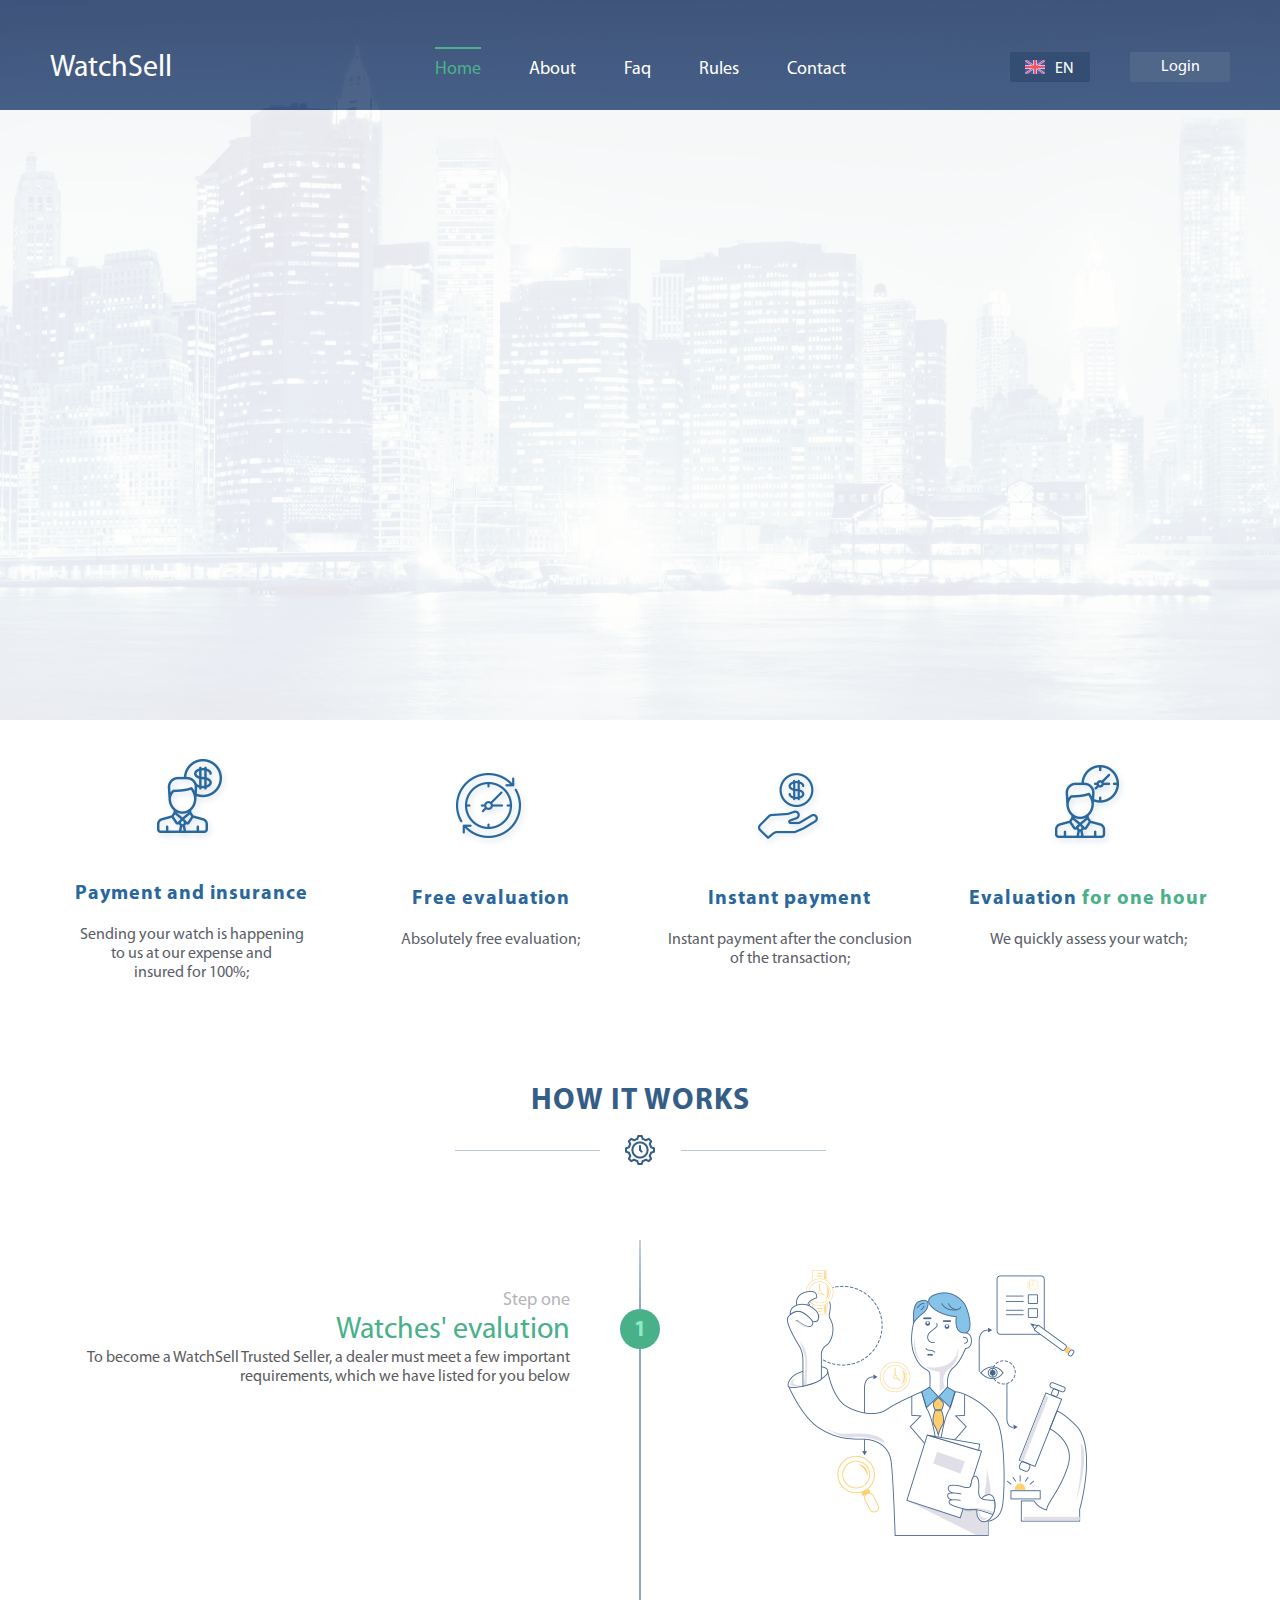
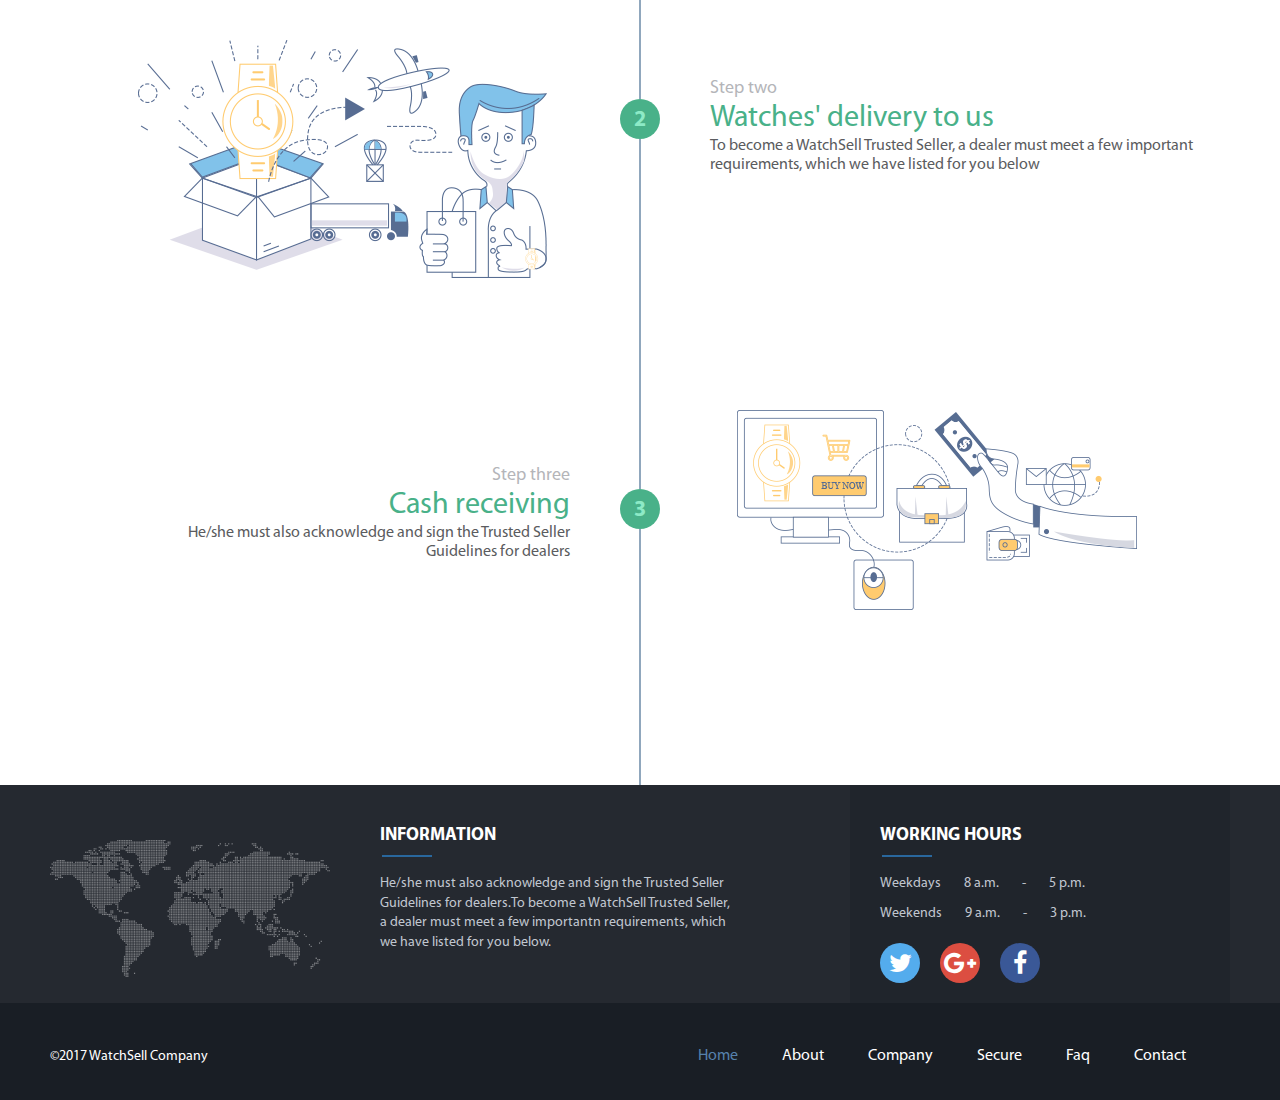
<file: index.html>
<!DOCTYPE html>
<html lang="en">
<head>
	<meta charset="UTF-8">
	<title>SellWatch</title>
	<link rel="stylesheet" href="css/font-awesome.min.css">
	<link href="https://fonts.googleapis.com/icon?family=Material+Icons"
      rel="stylesheet">
	<link rel="stylesheet" href="css/style.css">
</head>
<body>
	<header>
		<div class="background-picture">
			<div class="container">
				<div class="logo-box">
					<p>WatchSell</p>
				</div>
				<nav>
					<ul>
						<li class="active-nav-item">home</li>
						<li>about</li>
						<li>faq</li>
						<li>rules</li>
						<li>contact</li>
					</ul>
				</nav>
				<div class="login-box">
					<div class="login-box__language">
						<svg>
							<rect width="100%" height="100%" fill="#4758a9"></rect>
							<line x1="50%" y1="0" x2="50%" y2="100%" stroke="#d2c1d7" stroke-width="4"></line>
							<line x1="0" y1="50%" x2="100%" y2="50%" stroke="#d2c1d7" stroke-width="4"></line>
							<line x1="0" y1="0" x2="100%" y2="100%" stroke="#d2c1d7" stroke-width="2"></line>
							<line x1="0" y1="100%" x2="100%" y2="0" stroke="#d2c1d7" stroke-width="2"></line>
							<line x1="50%" y1="0" x2="50%" y2="100%" stroke="#ed5565" stroke-width="2"></line>
							<line x1="0" y1="50%" x2="100%" y2="50%" stroke="#ed5565" stroke-width="2"></line>
							<line x1="0" y1="0" x2="100%" y2="100%" stroke="#ed5565" stroke-width="1"></line>
							<line x1="0" y1="100%" x2="100%" y2="0" stroke="#ed5565" stroke-width="1"></line>
						</svg>
						<span>en</span>
						<ul>
							<li>
								<a href="index.html"><svg>
										<rect width="100%" height="100%" fill="#4758a9"></rect>
										<line x1="50%" y1="0" x2="50%" y2="100%" stroke="#d2c1d7" stroke-width="4"></line>
										<line x1="0" y1="50%" x2="100%" y2="50%" stroke="#d2c1d7" stroke-width="4"></line>
										<line x1="0" y1="0" x2="100%" y2="100%" stroke="#d2c1d7" stroke-width="2"></line>
										<line x1="0" y1="100%" x2="100%" y2="0" stroke="#d2c1d7" stroke-width="2"></line>
										<line x1="50%" y1="0" x2="50%" y2="100%" stroke="#ed5565" stroke-width="2"></line>
										<line x1="0" y1="50%" x2="100%" y2="50%" stroke="#ed5565" stroke-width="2"></line>
										<line x1="0" y1="0" x2="100%" y2="100%" stroke="#ed5565" stroke-width="1"></line>
										<line x1="0" y1="100%" x2="100%" y2="0" stroke="#ed5565" stroke-width="1"></line>
									</svg>
									<span>en</span>
								</a>
							</li>
							<li>
								<a href="ua/index.html"><svg>
										<rect width="100%" height="100%" fill="deepskyblue"></rect>
										<rect width="100%" height="50%" y="50%" fill="yellow"></rect>
									</svg>
									<span>ua</span>
								</a>
							</li>
							<li>
								<a href="ru/index.html"><svg>
										<rect width="100%" height="100%" fill="white"></rect>
										<rect width="100%" height="34%" y="34%" fill="blue"></rect>
										<rect width="100%" height="34%" y="66%" fill="red"></rect>
									</svg>
									<span>ru</span>
								</a>
							</li>
						</ul>
					</div>
					<button>Login</button>
				</div>
			</div>
			<div class="register-area wrapper">
				<div class="register-block">
					<form name="createAccount">
						<p>Create new account</p>
						<div class="input-fit">
							<input type="text" placeholder="First name">
							<input type="text" placeholder="Last name">
						</div>
						<div class="input-fit">
							<input type="email" placeholder="E-mail adress">
							<input type="tel" placeholder="Phone number">
						</div>
						<div class="input-fit">
							<input type="password" placeholder="Password">
							<input type="password" placeholder="Repeat password">
						</div>
						<span>By registering you agree to <a href="#">WatchSell’s general terms and privacy policy</a></span>
						<input type="submit" value="Register">
					</form>
				</div>
			</div>
			<div class="container sell-watches-now">
				<div class="sell-watches-now__text">
					<h3>sell watches now</h3>
					<p>Fill out an application</p>
				</div>
				<select id="brand">
					<option value="VacheronConstantin" selected>Vacheron Constantin</option>
					<option value="Else">Something else</option>
					<option value="Else2">And something else more</option>
				</select>
				<input type="text" placeholder="Model" id="model">
				<button>next step</button>
			</div>
			<div class="login-block">
				<p>Login</p>
				<form name="loginForm">
					<div class="input-fit">
						<input type="email" placeholder="E-mail">
					</div>
					<div class="input-fit">
						<input type="password" placeholder="Password">
					</div>
					<div class="login-block__submit">
						<input type="submit" value="Login">
						<span>Forgot password?</span>
					</div>
				</form>
			</div>
		</div>
	</header>
	<div class="about-us wrapper">
		<div class="about-us__box">
			<div class="about-us__box__img-item">
				<img src="images/dollarman.png" alt="Watchsell">
			</div>
			<p>Payment and insurance</p>
			<span>Sending your watch is happening<br>to us at our expense and<br>insured for 100%;</span>
		</div>
		<div class="about-us__box">
			<div class="about-us__box__img-item">
				<img src="images/clock.png" alt="Watchsell">
			</div>
			<p>Free evaluation</p>
			<span>Absolutely free evaluation;</span>
		</div>
		<div class="about-us__box">
			<div class="about-us__box__img-item">
				<img src="images/dollarhand.png" alt="Watchsell">
			</div>
			<p>Instant payment</p>
			<span>Instant payment after the conclusion <br>of the transaction;</span>
		</div>
		<div class="about-us__box">
			<div class="about-us__box__img-item">
				<img src="images/clockman.png" alt="Watchsell">
			</div>
			<p>Evaluation <mark>for one hour</mark></p>
			<span>We quickly assess your watch;</span>
		</div>
	</div>
	<div class="how-it-works wrapper">
		<h2>how it works</h2>
		<div class="how-it-works__decorate">
			<img src="images/gear.png" alt="how the hell it works">
		</div>
		<div class="how-it-works__block">
			<div class="how-it-works__text">
				<span>Step one</span>
				<h4>Watches' evalution</h4>
				<p>To become a WatchSell Trusted Seller, a dealer must meet a few important requirements, which we have listed for you below</p>
			</div>
			<div class="how-it-works__pict">
				<img src="images/Delivery.png" alt="Delivery">
			</div>
			<div class="how-it-works__text">
				<span>Step three</span>
				<h4>Cash receiving</h4>
				<p>He/she must also acknowledge and sign the Trusted Seller <br>Guidelines for dealers</p>
			</div>
		</div>
		<div class="how-it-works__central-line">
			<div class="dying-line"></div>
			<div class="point-circle">1</div>
			<div class="solid-line"></div>
			<div class="point-circle">2</div>
			<div class="solid-line"></div>
			<div class="point-circle">3</div>
			<div class="solid-line"></div>
		</div>
		<div class="how-it-works__block">
			<div class="how-it-works__pict">
				<img src="images/Evaluation.png" alt="Evaluation">
			</div>
			<div class="how-it-works__text">
				<span>Step two</span>
				<h4>Watches' delivery to us</h4>
				<p>To become a WatchSell Trusted Seller, a dealer must meet a few important requirements, which we have listed for you below</p>
			</div>
			<div class="how-it-works__pict">
				<img src="images/Cash.png" alt="Cash receiving">
			</div>
		</div>
	</div>
	<div class="group6 container">
		<div class="breadcrumbs">
			<div class="breadcrumbs__house">
				<i class="fa fa-home" aria-hidden="true"></i>
			</div>
			<div class="breadcrumbs__rotate">
				<div></div>
				<div></div>
				<div></div>
				<div></div>
			</div>
			<div class="breadcrumbs__text">Sell application</div>
		</div>
		<div class="group6__sell">
			<div class="selling-info-block">
				<div class="head-block">
					<h2>sell watches</h2>
					<p>Do not create ads for counterfeit, replica, or dummy watches.<br>We're required to report such cases to the responsible authorities.</p>
				</div>
				<div class="sell-block primary-info">
					<img src="images/info-point.png" alt="Watchsell"><h6>Primary information</h6>
					<hr>
					<div class="sell-block__input-box">
						<label for="brand-primary">Brand</label><select id="brand-primary">
							<option value="VacheronConstantin" selected>Vacheron Constantin</option>
							<option value="Else">Something else</option>
							<option value="Else2">And something else more</option>
						</select>
					</div>
					<div class="sell-block__input-box">
						<label for="model-primary">Model</label><input type="text" id="model-primary">
					</div>
					<div class="sell-block__input-box">
						<label for="reference">Reference</label><select id="reference">
							<option value="0" selected disabled>-</option>
							<option value="1">1</option>
							<option value="2">2</option>
						</select>
					</div>
				</div>
				<div class="sell-block basic-info">
					<img src="images/info-point.png" alt="Watchsell"><h6>Basic information</h6>
					<hr>
					<div class="sell-block__input-box">
						<label for="movement">Movement</label><select id="movement">
							<option value="0" selected disabled>-</option>
							<option value="automatic">Automatic</option>
							<option value="manual">Manual</option>
							<option value="quartz">Quartz</option>
						</select>
					</div>
					<div class="sell-block__input-box">
						<label for="materialCase">Material: Case</label><select id="materialCase">
							<option value="0" selected disabled>-</option>
							<option value="1">1</option>
							<option value="2">2</option>
						</select>
					</div>
					<div class="sell-block__input-box">
						<label for="materialStrap">Material: Bracelet / Strap</label><select id="materialStrap">
							<option value="0" selected disabled>-</option>
							<option value="1">1</option>
							<option value="2">2</option>
						</select>
					</div>
					<div class="sell-block__input-box">
						<label for="materialBezel">Material: Bezel</label><select id="materialBezel">
							<option value="0" selected disabled>-</option>
							<option value="1">1</option>
							<option value="2">2</option>
						</select>
					</div>
					<div class="sell-block__input-box">
						<label for="gender">Gender</label><select id="gender">
							<option value="0" selected disabled>-</option>
							<option value="M">Male</option>
							<option value="F">Female</option>
						</select>
					</div>
					<div class="sell-block__input-box">
						<label for="year">Year</label><input type="text" id="year">
					</div>
				</div>
				<div class="sell-block addition-info">
					<ul class="addition-info__list">
						<li class="addition-info__list-item" data-tab="0">
							<i class="material-icons">settings</i>Caliber
						</li>
						<li class="addition-info__list-item active-ai-li" data-tab="1">
							<i class="material-icons">access_time</i>Case
						</li>
						<li class="addition-info__list-item" data-tab="2">
							<i class="material-icons">access_alarm</i>Bracelet / Strap
						</li>
						<li class="addition-info__list-item" data-tab="3">
							<i class="material-icons">watch</i>Functions
						</li>
						<li class="addition-info__list-item" data-tab="4">
							<i class="material-icons">control_point</i>Others
						</li>
					</ul>
					<hr>
					<div class="addition-info__block caliber">
						<div class="sell-block__input-box">
							<label for="caliber">Caliber</label>
							<input type="text" id="caliber">
						</div>
						<div class="sell-block__input-box">
							<label for="caliber2">caliber2</label>
							<input type="text" id="caliber2">
						</div>
						<div class="sell-block__input-box">
							<label for="caliber3">caliber3</label>
							<input type="text" id="caliber3">
						</div>
						<div class="sell-block__input-box">
							<label for="caliber4">caliber4</label>
							<input type="text" id="caliber4">
						</div>
					</div>
					<div class="addition-info__block case" style="display: block;">
						<div class="sell-block__input-box">
							<label for="case-diameter1">Case diameter (mm)</label>
							<input type="text" id="case-diameter1">
							<label for="case-diameter2">x</label>
							<input type="text" id="case-diameter2">
						</div>
						<div class="sell-block__input-box">
							<label for="thickness">Thickness (mm)</label>
							<input type="text" id="thickness">
						</div>
						<div class="sell-block__input-box">
							<label for="waterproof">Waterproof</label>
							<select id="waterproof">
								<option value="0" selected disabled>-</option>
								<option value="waterproof">Yes</option>
								<option value="non-waterproof">No</option>
							</select>
						</div>
						<div class="sell-block__input-box">
							<label for="glass">Glass</label>
							<select id="glass">
								<option value="0" selected disabled>-</option>
								<option value="sapphire">Sapphire</option>
								<option value="crystal">Crystal</option>
							</select>
						</div>
						<div class="sell-block__input-box">
							<label for="dial">Dial</label>
							<select id="dial">
								<option value="0" selected disabled>-</option>
								<option value="round">Round</option>
								<option value="square">Square</option>
							</select>
						</div>
						<div class="sell-block__input-box">
							<label for="dial_numerals">Dial numerals</label>
							<select id="dial_numerals">
								<option value="0" selected disabled>-</option>
								<option value="arabics">Arabics.</option>
								<option value="roman">Roman</option>
								<option value="indexes">Indexes</option>
								<option value="diamonds">Diamonds</option>
								<option value="mixed">Mixed</option>
							</select>
						</div>
					</div>
					<div class="addition-info__block bracelet">
						<div class="sell-block__input-box">
							<label for="bracelet">Bracelet</label>
							<input type="text" id="bracelet">
						</div>
						<div class="sell-block__input-box">
							<label for="strap">Strap</label>
							<input type="text" id="strap">
						</div>
						<div class="sell-block__input-box">
							<label for="bracelet2">Bracelet 2</label>
							<input type="text" id="bracelet2">
						</div>
						<div class="sell-block__input-box">
							<label for="strap2">Strap 2</label>
							<input type="text" id="strap2">
						</div>
						<div class="sell-block__input-box">
							<label for="bracelet3">Bracelet 3</label>
							<input type="text" id="bracelet3">
						</div>
						<div class="sell-block__input-box">
							<label for="strap3">Strap 3</label>
							<input type="text" id="strap3">
						</div>
					</div>
					<div class="addition-info__block functions">
						<div class="functions__row">
							<div class="functions__row-item">
								<input type="checkbox" id="moonphase">
								<label for="moonphase">Moonphase</label>
							</div>
							<div class="functions__row-item">
								<input type="checkbox" id="repeater">
								<label for="repeater">Repeater</label>
							</div>
							<div class="functions__row-item">
								<input type="checkbox" id="perpetual_calendar">
								<label for="perpetual_calendar">Perpetual Calendar</label>
							</div>
						</div>
						<div class="functions__row">
							<div class="functions__row-item">
								<input type="checkbox" id="minute_repeater">
								<label for="minute_repeater">Minute Repeater</label>
							</div>
							<div class="functions__row-item">
								<input type="checkbox" id="tourbillon">
								<label for="tourbillon">Tourbillon</label>
							</div>
							<div class="functions__row-item">
								<input type="checkbox" id="alarm">
								<label for="alarm">Alarm</label>
							</div>
						</div>
						<div class="functions__row">
							<div class="functions__row-item">
								<input type="checkbox" id="chronograph">
								<label for="chronograph">Chronograph</label>
							</div>
							<div class="functions__row-item">
								<input type="checkbox" id="date">
								<label for="date">Date</label>
							</div>
							<div class="functions__row-item">
								<input type="checkbox" id="gmt">
								<label for="gmt">GMT</label>
							</div>
						</div>
						<div class="functions__row">
							<div class="functions__row-item">
								<input type="checkbox" id="double_chronograph">
								<label for="double_chronograph">Double Chronograph</label>
							</div>
							<div class="functions__row-item">
								<input type="checkbox" id="weekday">
								<label for="weekday">Weekday</label>
							</div>
							<div class="functions__row-item">
								<input type="checkbox" id="equation_of_time">
								<label for="equation_of_time">Equation of time</label>
							</div>
						</div>
						<div class="functions__row">
							<div class="functions__row-item">
								<input type="checkbox" id="flyback">
								<label for="flyback">Flyback</label>
							</div>
							<div class="functions__row-item">
								<input type="checkbox" id="month">
								<label for="month">Month</label>
							</div>
							<div class="functions__row-item">
								<input type="checkbox" id="jumping_hour">
								<label for="jumping_hour">Jumping hour</label>
							</div>
						</div>
						<div class="functions__row">
							<div class="functions__row-item">
								<input type="checkbox" id="panorama-date">
								<label for="panorama-date">Panorama-date</label>
							</div>
							<div class="functions__row-item">
								<input type="checkbox" id="year-check">
								<label for="year-check">Year</label>
							</div>
							<div class="functions__row-item">
								<input type="checkbox" id="tachymeter">
								<label for="tachymeter">Tachymeter</label>
							</div>
						</div>
						<div class="functions__row">
							<div class="functions__row-item">
								<input type="checkbox" id="chiming_clock">
								<label for="chiming_clock">Chiming clock</label>
							</div>
							<div class="functions__row-item">
								<input type="checkbox" id="annual_calendar">
								<label for="annual_calendar">Annual calendar</label>
							</div>
						</div>
					</div>
					<div class="addition-info__block others">
						<div class="sell-block__input-box">
							<label for="other">Other</label>
							<input type="text" id="other">
						</div>
						<div class="sell-block__input-box">
							<label for="other2">Other 2</label>
							<input type="text" id="other2">
						</div>
					</div>
				</div>
				<div class="sell-block add-photos">
					<div class="add-photos__step">
						<p>step 5</p>
						<span>Photos</span>
					</div>
					<img src="images/photo-icon.png" alt="Watchsell"><h6>Photo</h6>
					<hr>
					<p>If you want to speed up response You must to upload at least 4 photo</p>
					<div class="photo-upload">+
						<input type="file" id="photo1">
					</div>
					<div class="photo-upload">+
						<input type="file" id="photo2">
					</div>
					<div class="photo-upload">+
						<input type="file" id="photo3">
					</div>
					<div class="photo-upload">+
						<input type="file" id="photo4">
					</div>
					<div class="photo-upload">+
						<input type="file" id="photo5">
					</div>
					<div class="photo-upload">+
						<input type="file" id="photo6">
					</div>
				</div>
				<button id="accept">accept</button>
			</div>
			<div class="warnings-block">
				<div class="warnings-block__step active-step">
					<p>step 1</p>
					<span>Main information</span>
				</div>
				<div class="warnings-block__step">
					<p>step 2</p>
					<span>Primary information</span>
				</div>
				<div class="warnings-block__step">
					<p>step 3</p>
					<span>Basic information</span>
				</div>
				<div class="warnings-block__step">
					<p>step 4</p>
					<span>Details</span>
				</div>
				<div class="warning-block__warning" id="warning-model">
					<div class="warning-icon-box"></div>
					<div class="warning-text">
						<p>Error</p>
						<span id="warning-message">Write the model</span>
					</div>
				</div>
				<div class="warning-block__warning" id="warning-year">
					<div class="warning-icon-box"></div>
					<div class="warning-text">
						<p>Error</p>
						<span>Year is wrong</span>
					</div>
				</div>
				<div class="warning-block__warning" id="warning-case">
					<div class="warning-icon-box"></div>
					<div class="warning-text">
						<p>Error</p>
						<span>Write case diameter. Use digits</span>
					</div>
				</div>
				<div class="warning-block__warning" id="warning-thickness">
					<div class="warning-icon-box"></div>
					<div class="warning-text">
						<p>Error</p>
						<span>Write thickness. Use digits</span>
					</div>
				</div>
				<div class="warning-block__awesome" id="awesome-model">
					<div class="awesome-icon-box"></div>
					<div class="awesome-text">
						<p>Success</p>
						<span>Everything is awesome</span>
					</div>
				</div>
				<div class="warning-block__awesome" id="awesome-year">
					<div class="awesome-icon-box"></div>
					<div class="awesome-text">
						<p>Success</p>
						<span>Everything is awesome</span>
					</div>
				</div>
				<div class="warning-block__awesome" id="awesome-case">
					<div class="awesome-icon-box"></div>
					<div class="awesome-text">
						<p>Success</p>
						<span>Everything is awesome</span>
					</div>
				</div>
				<div class="warning-block__awesome" id="awesome-thickness">
					<div class="awesome-icon-box"></div>
					<div class="awesome-text">
						<p>Success</p>
						<span>Everything is awesome</span>
					</div>
				</div>
			</div>
		</div>
	</div>

	<footer>
		<div class="information-foot">
			<div class="container">
				<div class="map-pict">
					<img src="images/worldmap.png" alt="Watchsell">
				</div>
				<div class="information-foot__text">
					<h5>information</h5>
					<p>He/she must also acknowledge and sign the Trusted Seller Guidelines for dealers.To become a WatchSell Trusted Seller, a dealer must meet a few importantn requirements, which we have listed for you below. </p>
				</div>
				<div class="information-foot__work-h">
					<h5>working hours</h5>
					<span>Weekdays</span>
					<span>8 a.m.</span>
					<span>-</span>
					<span>5 p.m.</span><br>
					<span>Weekends</span>
					<span>9 a.m.</span>
					<span>-</span>
					<span>3 p.m.</span>
					<ul>
						<li>
							<a href="#">
								<i class="fa fa-twitter" aria-hidden="true"></i>
							</a>
						</li>
						<li>
							<a href="#">
								<i class="fa fa-google-plus" aria-hidden="true"></i>
							</a>
						</li>
						<li>
							<a href="#">
								<i class="fa fa-facebook" aria-hidden="true"></i>
							</a>
						</li>
					</ul>
				</div>
			</div>
		</div>
		<div class="copyright-foot">
			<div class="container">
				<span>&#169;2017 WatchSell Company</span>
				<ul>
					<li class="active-li-foot-item">home</li>
					<li>about</li>
					<li>company</li>
					<li>secure</li>
					<li>faq</li>
					<li>contact</li>
				</ul>
			</div>
		</div>
	</footer>

	<script src="script/jquery-3.2.1.min.js"></script>
	<script src="script/script.js"></script>
	<script src="script/nextStepAnima.js"></script>
	<script src="script/animateIndex.js"></script>
	<script src="script/validInput.js"></script>
</body>
</html>
</file>
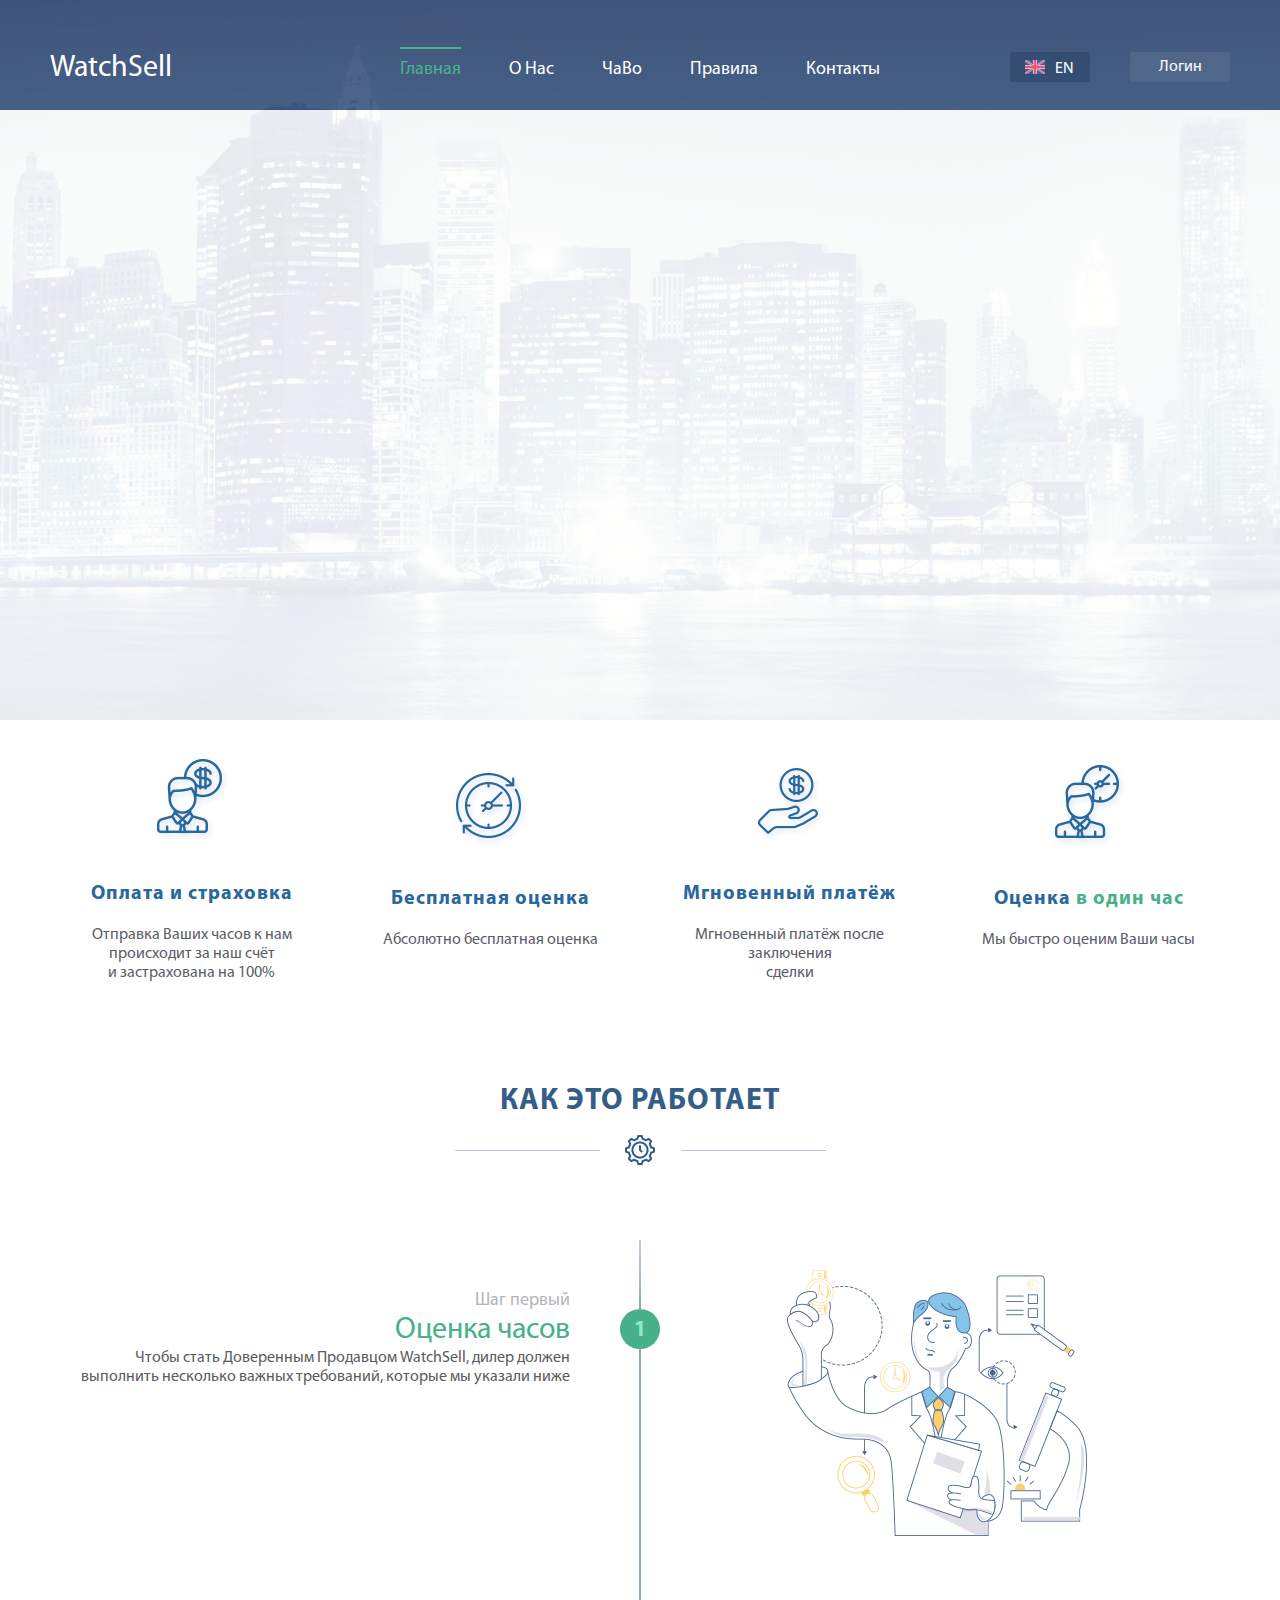
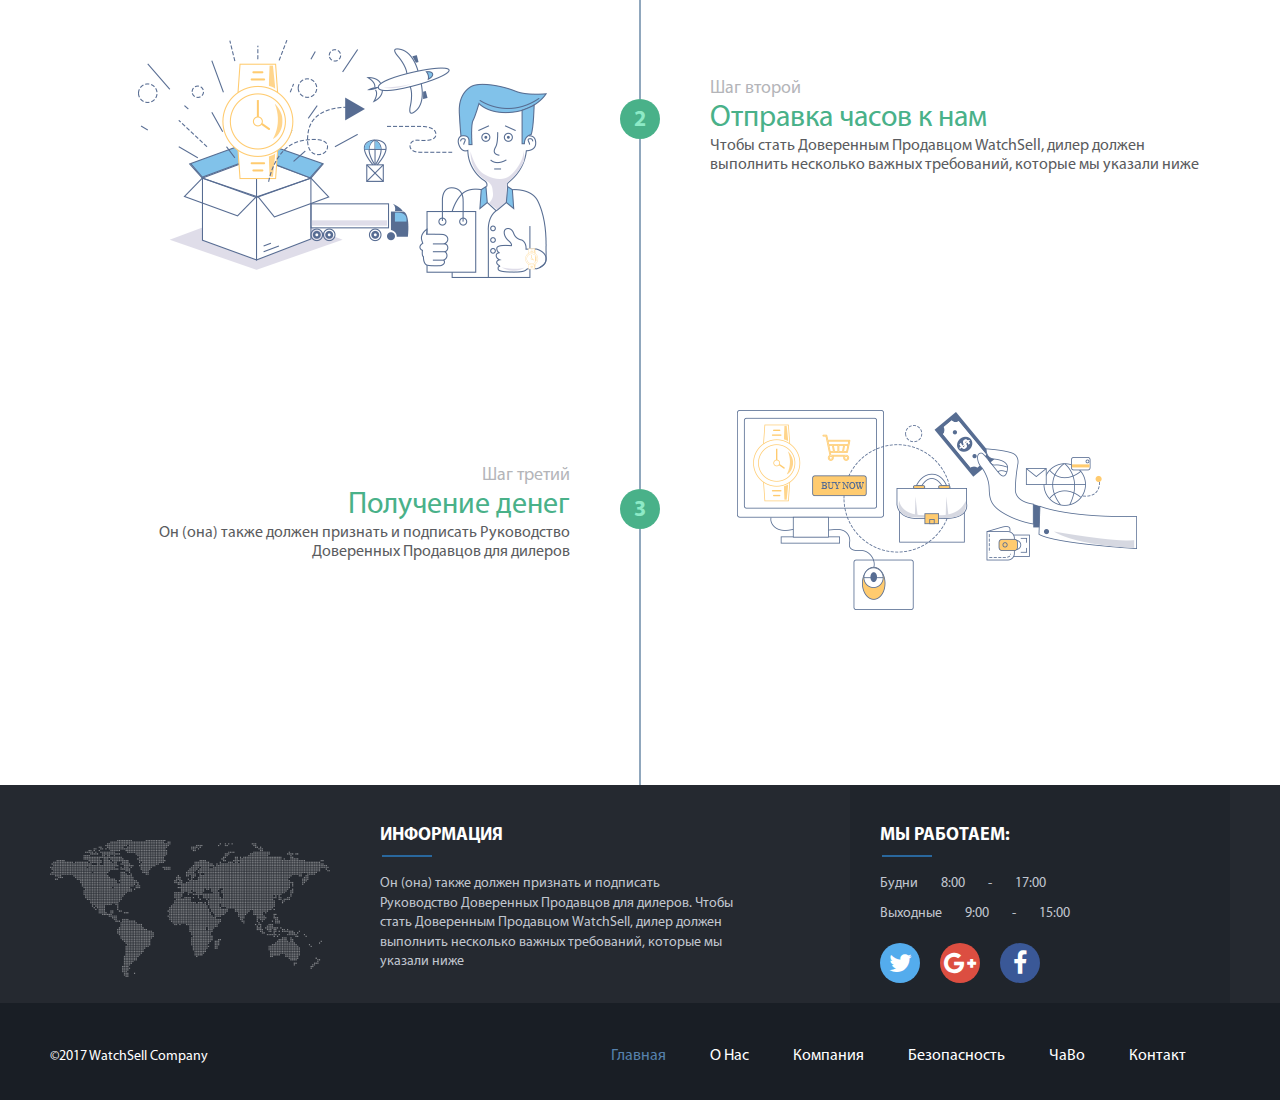
<file: ru/index.html>
<!DOCTYPE html>
<html lang="ru">
<head>
	<meta charset="UTF-8">
	<title>SellWatch</title>
	<link rel="stylesheet" href="../css/font-awesome.min.css">
	<link href="https://fonts.googleapis.com/icon?family=Material+Icons"
      rel="stylesheet">
	<link rel="stylesheet" href="../css/style.css">
</head>
<body>
	<header>
		<div class="background-picture">
			<div class="container">
				<div class="logo-box">
					<p>WatchSell</p>
				</div>
				<nav>
					<ul>
						<li class="active-nav-item">Главная</li>
						<li>О нас</li>
						<li>ЧаВо</li>
						<li>Правила</li>
						<li>Контакты</li>
					</ul>
				</nav>
				<div class="login-box">
					<div class="login-box__language">
						<svg>
							<rect width="100%" height="100%" fill="#4758a9"></rect>
							<line x1="50%" y1="0" x2="50%" y2="100%" stroke="#d2c1d7" stroke-width="4"></line>
							<line x1="0" y1="50%" x2="100%" y2="50%" stroke="#d2c1d7" stroke-width="4"></line>
							<line x1="0" y1="0" x2="100%" y2="100%" stroke="#d2c1d7" stroke-width="2"></line>
							<line x1="0" y1="100%" x2="100%" y2="0" stroke="#d2c1d7" stroke-width="2"></line>
							<line x1="50%" y1="0" x2="50%" y2="100%" stroke="#ed5565" stroke-width="2"></line>
							<line x1="0" y1="50%" x2="100%" y2="50%" stroke="#ed5565" stroke-width="2"></line>
							<line x1="0" y1="0" x2="100%" y2="100%" stroke="#ed5565" stroke-width="1"></line>
							<line x1="0" y1="100%" x2="100%" y2="0" stroke="#ed5565" stroke-width="1"></line>
						</svg>
						<span>en</span>
						<ul>
							<li>
								<a href="../index.html"><svg>
										<rect width="100%" height="100%" fill="#4758a9"></rect>
										<line x1="50%" y1="0" x2="50%" y2="100%" stroke="#d2c1d7" stroke-width="4"></line>
										<line x1="0" y1="50%" x2="100%" y2="50%" stroke="#d2c1d7" stroke-width="4"></line>
										<line x1="0" y1="0" x2="100%" y2="100%" stroke="#d2c1d7" stroke-width="2"></line>
										<line x1="0" y1="100%" x2="100%" y2="0" stroke="#d2c1d7" stroke-width="2"></line>
										<line x1="50%" y1="0" x2="50%" y2="100%" stroke="#ed5565" stroke-width="2"></line>
										<line x1="0" y1="50%" x2="100%" y2="50%" stroke="#ed5565" stroke-width="2"></line>
										<line x1="0" y1="0" x2="100%" y2="100%" stroke="#ed5565" stroke-width="1"></line>
										<line x1="0" y1="100%" x2="100%" y2="0" stroke="#ed5565" stroke-width="1"></line>
									</svg>
									<span>en</span>
								</a>
							</li>
							<li>
								<a href="../ua/index.html"><svg>
										<rect width="100%" height="100%" fill="deepskyblue"></rect>
										<rect width="100%" height="50%" y="50%" fill="yellow"></rect>
									</svg>
									<span>ua</span>
								</a>
							</li>
							<li>
								<a href="index.html"><svg>
										<rect width="100%" height="100%" fill="white"></rect>
										<rect width="100%" height="34%" y="34%" fill="blue"></rect>
										<rect width="100%" height="34%" y="66%" fill="red"></rect>
									</svg>
									<span>ru</span>
								</a>
							</li>
						</ul>
					</div>
					<button>Логин</button>
				</div>
			</div>
			<div class="register-area wrapper">
				<div class="register-block">
					<form name="createAccount">
						<p>Создать новый аккаунт</p>
						<div class="input-fit">
							<input type="text" placeholder="Имя">
							<input type="text" placeholder="Фамилия">
						</div>
						<div class="input-fit">
							<input type="email" placeholder="E-mail">
							<input type="tel" placeholder="Телефон">
						</div>
						<div class="input-fit">
							<input type="password" placeholder="Пароль">
							<input type="password" placeholder="Повторите пароль">
						</div>
						<span>Регистрируясь, Вы соглашаетесь с <a href="#">общими условиями и политикой конфиденциальности Watchsell</a></span>
						<input type="submit" value="Зарегистрироваться">
					</form>
				</div>
			</div>
			<div class="container sell-watches-now">
				<div class="sell-watches-now__text">
					<h3>Продать часы сейчас</h3>
					<p>Заполните форму</p>
				</div>
				<select id="brand">
					<option value="VacheronConstantin" selected>Vacheron Constantin</option>
					<option value="Else">Something else</option>
					<option value="Else2">And something else more</option>
				</select>
				<input type="text" placeholder="Модель" id="model">
				<button>Дальше</button>
			</div>
			<div class="login-block">
				<p>Войти на сайт</p>
				<form name="loginForm">
					<div class="input-fit">
						<input type="email" placeholder="E-mail">
					</div>
					<div class="input-fit">
						<input type="password" placeholder="Пароль">
					</div>
					<div class="login-block__submit">
						<input type="submit" value="Войти">
						<span>Забыли пароль?</span>
					</div>
				</form>
			</div>
		</div>
	</header>
	<div class="about-us wrapper">
		<div class="about-us__box">
			<div class="about-us__box__img-item">
				<img src="../images/dollarman.png" alt="Watchsell">
			</div>
			<p>Оплата и страховка</p>
			<span>Отправка Ваших часов к нам <br>происходит за наш счёт<br>и застрахована на 100%</span>
		</div>
		<div class="about-us__box">
			<div class="about-us__box__img-item">
				<img src="../images/clock.png" alt="Watchsell">
			</div>
			<p>Бесплатная оценка</p>
			<span>Абсолютно бесплатная оценка</span>
		</div>
		<div class="about-us__box">
			<div class="about-us__box__img-item">
				<img src="../images/dollarhand.png" alt="Watchsell">
			</div>
			<p>Мгновенный платёж</p>
			<span>Мгновенный платёж после заключения <br>сделки</span>
		</div>
		<div class="about-us__box">
			<div class="about-us__box__img-item">
				<img src="../images/clockman.png" alt="Watchsell">
			</div>
			<p>Оценка <mark>в один час</mark></p>
			<span>Мы быстро оценим Ваши часы</span>
		</div>
	</div>
	<div class="how-it-works wrapper">
		<h2>как это работает</h2>
		<div class="how-it-works__decorate">
			<img src="../images/gear.png" alt="как это работает">
		</div>
		<div class="how-it-works__block">
			<div class="how-it-works__text">
				<span>Шаг первый</span>
				<h4>Оценка часов</h4>
				<p>Чтобы стать Доверенным Продавцом WatchSell, дилер должен выполнить несколько важных требований, которые мы указали ниже</p>
			</div>
			<div class="how-it-works__pict">
				<img src="../images/Delivery.png" alt="Доставка">
			</div>
			<div class="how-it-works__text">
				<span>Шаг третий</span>
				<h4>Получение денег</h4>
				<p>Он (она) также должен признать и подписать Руководство <br>Доверенных Продавцов для дилеров</p>
			</div>
		</div>
		<div class="how-it-works__central-line">
			<div class="dying-line"></div>
			<div class="point-circle">1</div>
			<div class="solid-line"></div>
			<div class="point-circle">2</div>
			<div class="solid-line"></div>
			<div class="point-circle">3</div>
			<div class="solid-line"></div>
		</div>
		<div class="how-it-works__block">
			<div class="how-it-works__pict">
				<img src="../images/Evaluation.png" alt="Оценка">
			</div>
			<div class="how-it-works__text">
				<span>Шаг второй</span>
				<h4>Отправка часов к нам</h4>
				<p>Чтобы стать Доверенным Продавцом WatchSell, дилер должен выполнить несколько важных требований, которые мы указали ниже</p>
			</div>
			<div class="how-it-works__pict">
				<img src="../images/Cash.png" alt="Получение денег">
			</div>
		</div>
	</div>
	<div class="group6 container">
		<div class="breadcrumbs">
			<div class="breadcrumbs__house">
				<i class="fa fa-home" aria-hidden="true"></i>
			</div>
			<div class="breadcrumbs__rotate">
				<div></div>
				<div></div>
				<div></div>
				<div></div>
			</div>
			<div class="breadcrumbs__text">Заявка продажи</div>
		</div>
		<div class="group6__sell">
			<div class="selling-info-block">
				<div class="head-block">
					<h2>Продать часы</h2>
					<p>Не создавайте рекламу подделок, реплик или бракованных часов.<br>Мы обязаны уведомлять о таких случаях ответственные органы.</p>
				</div>
				<div class="sell-block primary-info">
					<img src="../images/info-point.png" alt="Watchsell"><h6>Первичная информация</h6>
					<hr>
					<div class="sell-block__input-box">
						<label for="brand-primary">Бренд</label><select id="brand-primary">
							<option value="VacheronConstantin" selected>Vacheron Constantin</option>
							<option value="Else">Something else</option>
							<option value="Else2">And something else more</option>
						</select>
					</div>
					<div class="sell-block__input-box">
						<label for="model-primary">Модель</label><input type="text" id="model-primary">
					</div>
					<div class="sell-block__input-box">
						<label for="reference">Справка</label><select id="reference">
							<option value="0" selected disabled>-</option>
							<option value="1">1</option>
							<option value="2">2</option>
						</select>
					</div>
				</div>
				<div class="sell-block basic-info">
					<img src="../images/info-point.png" alt="Watchsell"><h6>Основная информация</h6>
					<hr>
					<div class="sell-block__input-box">
						<label for="movement">Ход</label><select id="movement">
							<option value="0" selected disabled>-</option>
							<option value="automatic">Автоматический</option>
							<option value="manual">Ручной</option>
							<option value="quartz">Кварц</option>
						</select>
					</div>
					<div class="sell-block__input-box">
						<label for="materialCase">Материал: Корпус</label><select id="materialCase">
							<option value="0" selected disabled>-</option>
							<option value="1">1</option>
							<option value="2">2</option>
						</select>
					</div>
					<div class="sell-block__input-box">
						<label for="materialStrap">Материал: Браслет</label><select id="materialStrap">
							<option value="0" selected disabled>-</option>
							<option value="1">1</option>
							<option value="2">2</option>
						</select>
					</div>
					<div class="sell-block__input-box">
						<label for="materialBezel">Материал: Безель</label><select id="materialBezel">
							<option value="0" selected disabled>-</option>
							<option value="1">1</option>
							<option value="2">2</option>
						</select>
					</div>
					<div class="sell-block__input-box">
						<label for="gender">Пол</label><select id="gender">
							<option value="0" selected disabled>-</option>
							<option value="M">Mуж.</option>
							<option value="F">Жен.</option>
						</select>
					</div>
					<div class="sell-block__input-box">
						<label for="year">Год</label><input type="text" id="year">
					</div>
				</div>
				<div class="sell-block addition-info">
					<ul class="addition-info__list">
						<li class="addition-info__list-item" data-tab="0">
							<i class="material-icons">settings</i>Калибр
						</li>
						<li class="addition-info__list-item active-ai-li" data-tab="1">
							<i class="material-icons">access_time</i>Корпус
						</li>
						<li class="addition-info__list-item" data-tab="2">
							<i class="material-icons">access_alarm</i>Браслет
						</li>
						<li class="addition-info__list-item" data-tab="3">
							<i class="material-icons">watch</i>Функции
						</li>
						<li class="addition-info__list-item" data-tab="4">
							<i class="material-icons">control_point</i>Прочее
						</li>
					</ul>
					<hr>
					<div class="addition-info__block caliber">
						<div class="sell-block__input-box">
							<label for="caliber">Калибр</label>
							<input type="text" id="caliber">
						</div>
						<div class="sell-block__input-box">
							<label for="caliber2">Калибр2</label>
							<input type="text" id="caliber2">
						</div>
						<div class="sell-block__input-box">
							<label for="caliber3">Калибр3</label>
							<input type="text" id="caliber3">
						</div>
						<div class="sell-block__input-box">
							<label for="caliber4">Калибр4</label>
							<input type="text" id="caliber4">
						</div>
					</div>
					<div class="addition-info__block case" style="display: block;">
						<div class="sell-block__input-box">
							<label for="case-diameter1">Диаметр корпуса (mm)</label>
							<input type="text" id="case-diameter1">
							<label for="case-diameter2">x</label>
							<input type="text" id="case-diameter2">
						</div>
						<div class="sell-block__input-box">
							<label for="thickness">Толщина (mm)</label>
							<input type="text" id="thickness">
						</div>
						<div class="sell-block__input-box">
							<label for="waterproof">Водонепроницаемость</label>
							<select id="waterproof">
								<option value="0" selected disabled>-</option>
								<option value="waterproof">Да</option>
								<option value="non-waterproof">Нет</option>
							</select>
						</div>
						<div class="sell-block__input-box">
							<label for="glass">Стекло</label>
							<select id="glass">
								<option value="0" selected disabled>-</option>
								<option value="sapphire">Сапфир</option>
								<option value="crystal">Хрусталь</option>
							</select>
						</div>
						<div class="sell-block__input-box">
							<label for="dial">Циферблат</label>
							<select id="dial">
								<option value="0" selected disabled>-</option>
								<option value="round">Круглый</option>
								<option value="square">Квадратный</option>
							</select>
						</div>
						<div class="sell-block__input-box">
							<label for="dial_numerals">Цифры на циферблате</label>
							<select id="dial_numerals">
								<option value="0" selected disabled>-</option>
								<option value="arabics">Арабские</option>
								<option value="roman">Римские</option>
								<option value="indexes">Индекс</option>
								<option value="diamonds">Алмазы</option>
								<option value="mixed">Смешанные</option>
							</select>
						</div>
					</div>
					<div class="addition-info__block bracelet">
						<div class="sell-block__input-box">
							<label for="bracelet">Браслет</label>
							<input type="text" id="bracelet">
						</div>
						<div class="sell-block__input-box">
							<label for="strap">Ремень</label>
							<input type="text" id="strap">
						</div>
						<div class="sell-block__input-box">
							<label for="bracelet2">Браслет 2</label>
							<input type="text" id="bracelet2">
						</div>
						<div class="sell-block__input-box">
							<label for="strap2">Ремень 2</label>
							<input type="text" id="strap2">
						</div>
						<div class="sell-block__input-box">
							<label for="bracelet3">Браслет 3</label>
							<input type="text" id="bracelet3">
						</div>
						<div class="sell-block__input-box">
							<label for="strap3">Ремень 3</label>
							<input type="text" id="strap3">
						</div>
					</div>
					<div class="addition-info__block functions">
						<div class="functions__row">
							<div class="functions__row-item">
								<input type="checkbox" id="moonphase">
								<label for="moonphase">Фаза луны</label>
							</div>
							<div class="functions__row-item">
								<input type="checkbox" id="repeater">
								<label for="repeater">Репетир</label>
							</div>
							<div class="functions__row-item">
								<input type="checkbox" id="perpetual_calendar">
								<label for="perpetual_calendar">Календарь</label>
							</div>
						</div>
						<div class="functions__row">
							<div class="functions__row-item">
								<input type="checkbox" id="minute_repeater">
								<label for="minute_repeater">Минутный репетир</label>
							</div>
							<div class="functions__row-item">
								<input type="checkbox" id="tourbillon">
								<label for="tourbillon">Турбийон</label>
							</div>
							<div class="functions__row-item">
								<input type="checkbox" id="alarm">
								<label for="alarm">Будильник</label>
							</div>
						</div>
						<div class="functions__row">
							<div class="functions__row-item">
								<input type="checkbox" id="chronograph">
								<label for="chronograph">Хронограф</label>
							</div>
							<div class="functions__row-item">
								<input type="checkbox" id="date">
								<label for="date">Дата</label>
							</div>
							<div class="functions__row-item">
								<input type="checkbox" id="gmt">
								<label for="gmt">GMT</label>
							</div>
						</div>
						<div class="functions__row">
							<div class="functions__row-item">
								<input type="checkbox" id="double_chronograph">
								<label for="double_chronograph">Двойной Хронограф</label>
							</div>
							<div class="functions__row-item">
								<input type="checkbox" id="weekday">
								<label for="weekday">День недели</label>
							</div>
							<div class="functions__row-item">
								<input type="checkbox" id="equation_of_time">
								<label for="equation_of_time">Выравнивание времени</label>
							</div>
						</div>
						<div class="functions__row">
							<div class="functions__row-item">
								<input type="checkbox" id="flyback">
								<label for="flyback">Flyback</label>
							</div>
							<div class="functions__row-item">
								<input type="checkbox" id="month">
								<label for="month">Месяц</label>
							</div>
							<div class="functions__row-item">
								<input type="checkbox" id="jumping_hour">
								<label for="jumping_hour">Jumping hour</label>
							</div>
						</div>
						<div class="functions__row">
							<div class="functions__row-item">
								<input type="checkbox" id="panorama-date">
								<label for="panorama-date">Panorama-date</label>
							</div>
							<div class="functions__row-item">
								<input type="checkbox" id="year-check">
								<label for="year-check">Год</label>
							</div>
							<div class="functions__row-item">
								<input type="checkbox" id="tachymeter">
								<label for="tachymeter">Tachymeter</label>
							</div>
						</div>
						<div class="functions__row">
							<div class="functions__row-item">
								<input type="checkbox" id="chiming_clock">
								<label for="chiming_clock">Chiming clock</label>
							</div>
							<div class="functions__row-item">
								<input type="checkbox" id="annual_calendar">
								<label for="annual_calendar">Годовой календарь</label>
							</div>
						</div>
					</div>
					<div class="addition-info__block others">
						<div class="sell-block__input-box">
							<label for="other">прочее</label>
							<input type="text" id="other">
						</div>
						<div class="sell-block__input-box">
							<label for="other2">прочее 2</label>
							<input type="text" id="other2">
						</div>
					</div>
				</div>
				<div class="sell-block add-photos">
					<div class="add-photos__step">
						<p>Шаг 5</p>
						<span>Фото</span>
					</div>
					<img src="../images/photo-icon.png" alt="Watchsell"><h6>Фото</h6>
					<hr>
					<p>Если Вы хотите ускорить ответ, Вы должны загрузить не менее 4х фото</p>
					<div class="photo-upload">+
						<input type="file" id="photo1">
					</div>
					<div class="photo-upload">+
						<input type="file" id="photo2">
					</div>
					<div class="photo-upload">+
						<input type="file" id="photo3">
					</div>
					<div class="photo-upload">+
						<input type="file" id="photo4">
					</div>
					<div class="photo-upload">+
						<input type="file" id="photo5">
					</div>
					<div class="photo-upload">+
						<input type="file" id="photo6">
					</div>
				</div>
				<button id="accept">Согласен</button>
			</div>
			<div class="warnings-block">
				<div class="warnings-block__step active-step">
					<p>Шаг 1</p>
					<span>Главная информация</span>
				</div>
				<div class="warnings-block__step">
					<p>шаг 2</p>
					<span>Первичная информация</span>
				</div>
				<div class="warnings-block__step">
					<p>шаг 3</p>
					<span>Основная информация</span>
				</div>
				<div class="warnings-block__step">
					<p>шаг 4</p>
					<span>Детали</span>
				</div>
				<div class="warning-block__warning" id="warning-model">
					<div class="warning-icon-box"></div>
					<div class="warning-text">
						<p>Ошибка</p>
						<span id="warning-message">Укажите модель</span>
					</div>
				</div>
				<div class="warning-block__warning" id="warning-year">
					<div class="warning-icon-box"></div>
					<div class="warning-text">
						<p>Ошибка</p>
						<span>Укажите правильный год</span>
					</div>
				</div>
				<div class="warning-block__warning" id="warning-case">
					<div class="warning-icon-box"></div>
					<div class="warning-text">
						<p>Ошибка</p>
						<span>Укажите диаметр корпуса. Используйте цифры</span>
					</div>
				</div>
				<div class="warning-block__warning" id="warning-thickness">
					<div class="warning-icon-box"></div>
					<div class="warning-text">
						<p>Ошибка</p>
						<span>Укажите толщину. Используйте цифры</span>
					</div>
				</div>
				<div class="warning-block__awesome" id="awesome-model">
					<div class="awesome-icon-box"></div>
					<div class="awesome-text">
						<p>Отлично</p>
						<span>Всё замечательно</span>
					</div>
				</div>
				<div class="warning-block__awesome" id="awesome-year">
					<div class="awesome-icon-box"></div>
					<div class="awesome-text">
						<p>Отлично</p>
						<span>Всё замечательно</span>
					</div>
				</div>
				<div class="warning-block__awesome" id="awesome-case">
					<div class="awesome-icon-box"></div>
					<div class="awesome-text">
						<p>Отлично</p>
						<span>Всё замечательно</span>
					</div>
				</div>
				<div class="warning-block__awesome" id="awesome-thickness">
					<div class="awesome-icon-box"></div>
					<div class="awesome-text">
						<p>Отлично</p>
						<span>Всё замечательно</span>
					</div>
				</div>
			</div>
		</div>
	</div>

	<footer>
		<div class="information-foot">
			<div class="container">
				<div class="map-pict">
					<img src="../images/worldmap.png" alt="Watchsell">
				</div>
				<div class="information-foot__text">
					<h5>информация</h5>
					<p>Он (она) также должен признать и подписать Руководство Доверенных Продавцов для дилеров. Чтобы стать Доверенным Продавцом WatchSell, дилер должен выполнить несколько важных требований, которые мы указали ниже </p>
				</div>
				<div class="information-foot__work-h">
					<h5>Мы работаем:</h5>
					<span>Будни</span>
					<span>8:00</span>
					<span>-</span>
					<span>17:00</span><br>
					<span>Выходные</span>
					<span>9:00</span>
					<span>-</span>
					<span>15:00</span>
					<ul>
						<li>
							<a href="#">
								<i class="fa fa-twitter" aria-hidden="true"></i>
							</a>
						</li>
						<li>
							<a href="#">
								<i class="fa fa-google-plus" aria-hidden="true"></i>
							</a>
						</li>
						<li>
							<a href="#">
								<i class="fa fa-facebook" aria-hidden="true"></i>
							</a>
						</li>
					</ul>
				</div>
			</div>
		</div>
		<div class="copyright-foot">
			<div class="container">
				<span>&#169;2017 WatchSell Company</span>
				<ul>
					<li class="active-li-foot-item">Главная</li>
					<li>О нас</li>
					<li>Компания</li>
					<li>Безопасность</li>
					<li>ЧаВо</li>
					<li>Контакт</li>
				</ul>
			</div>
		</div>
	</footer>

	<script src="../script/jquery-3.2.1.min.js"></script>
	<script src="../script/script.js"></script>
	<script src="../script/nextStepAnima.js"></script>
	<script src="../script/animateIndex.js"></script>
	<script src="../script/validInput.js"></script>
</body>
</html>
</file>
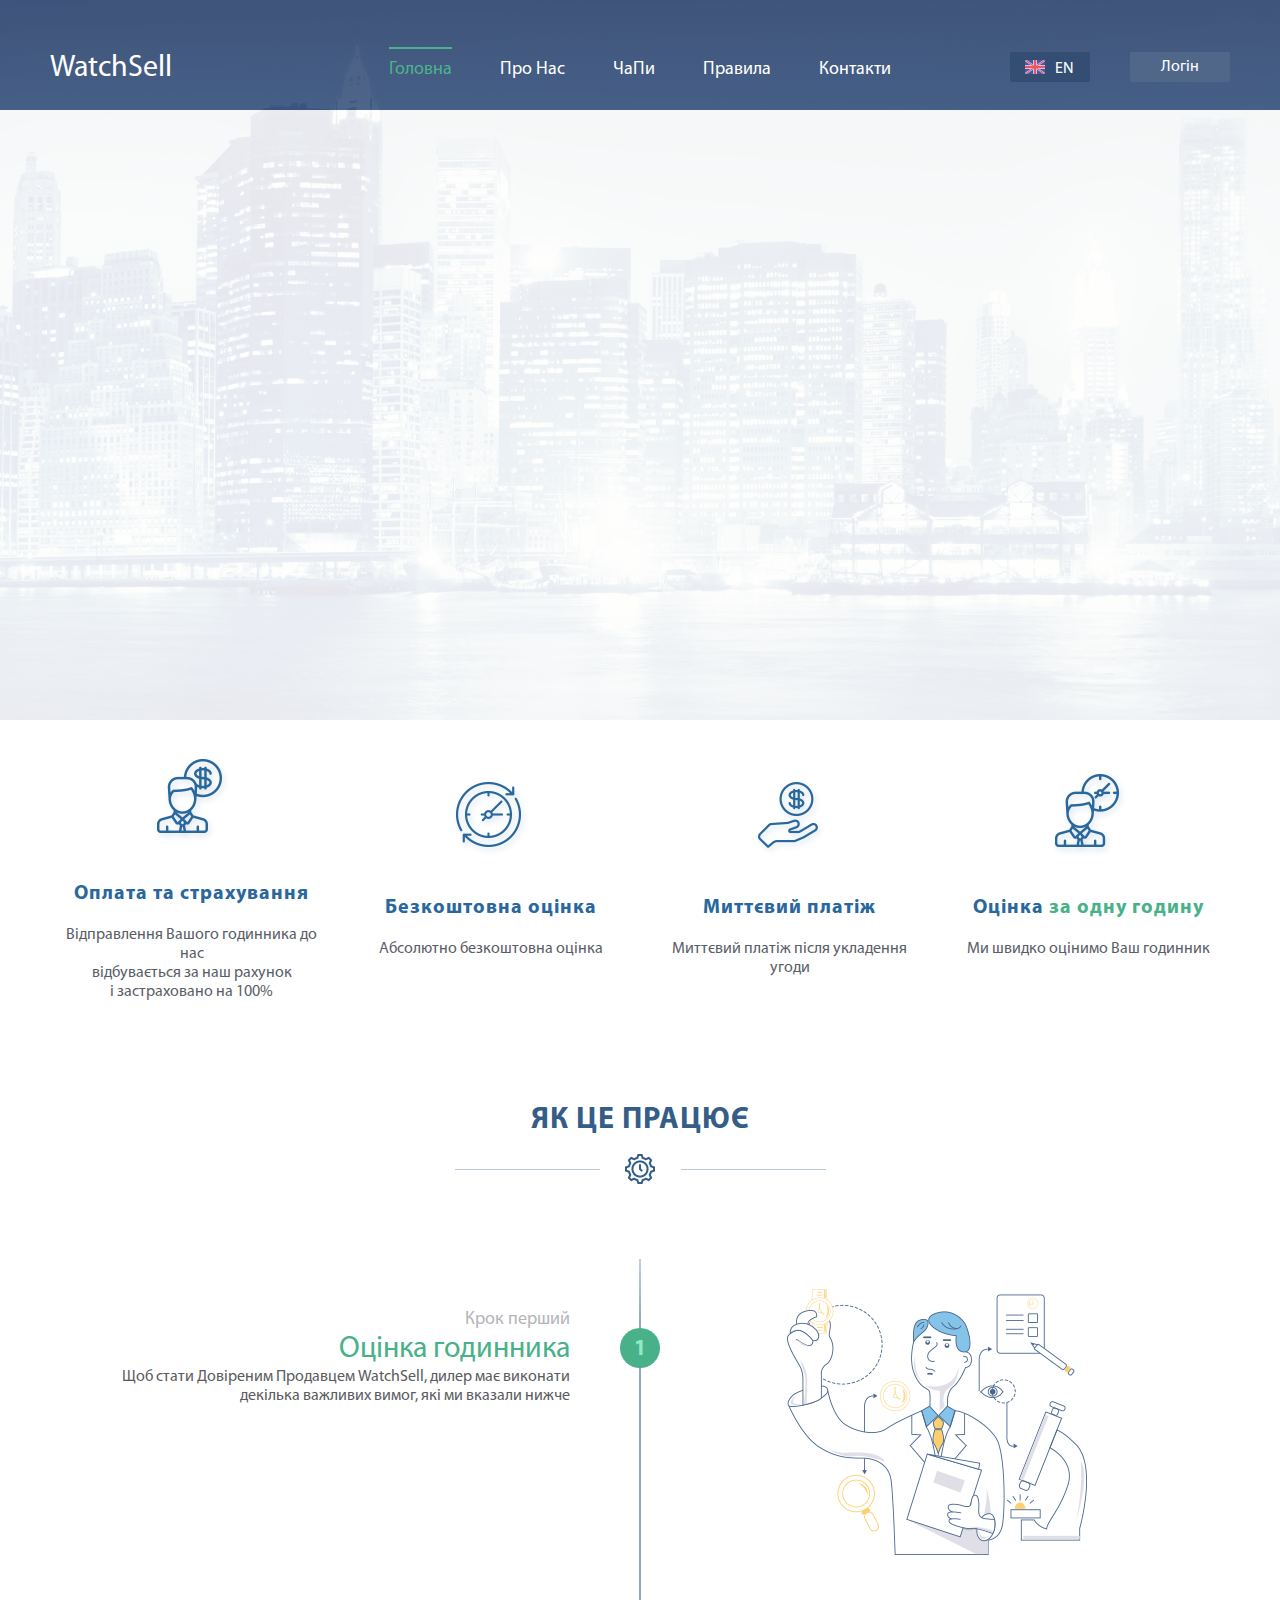
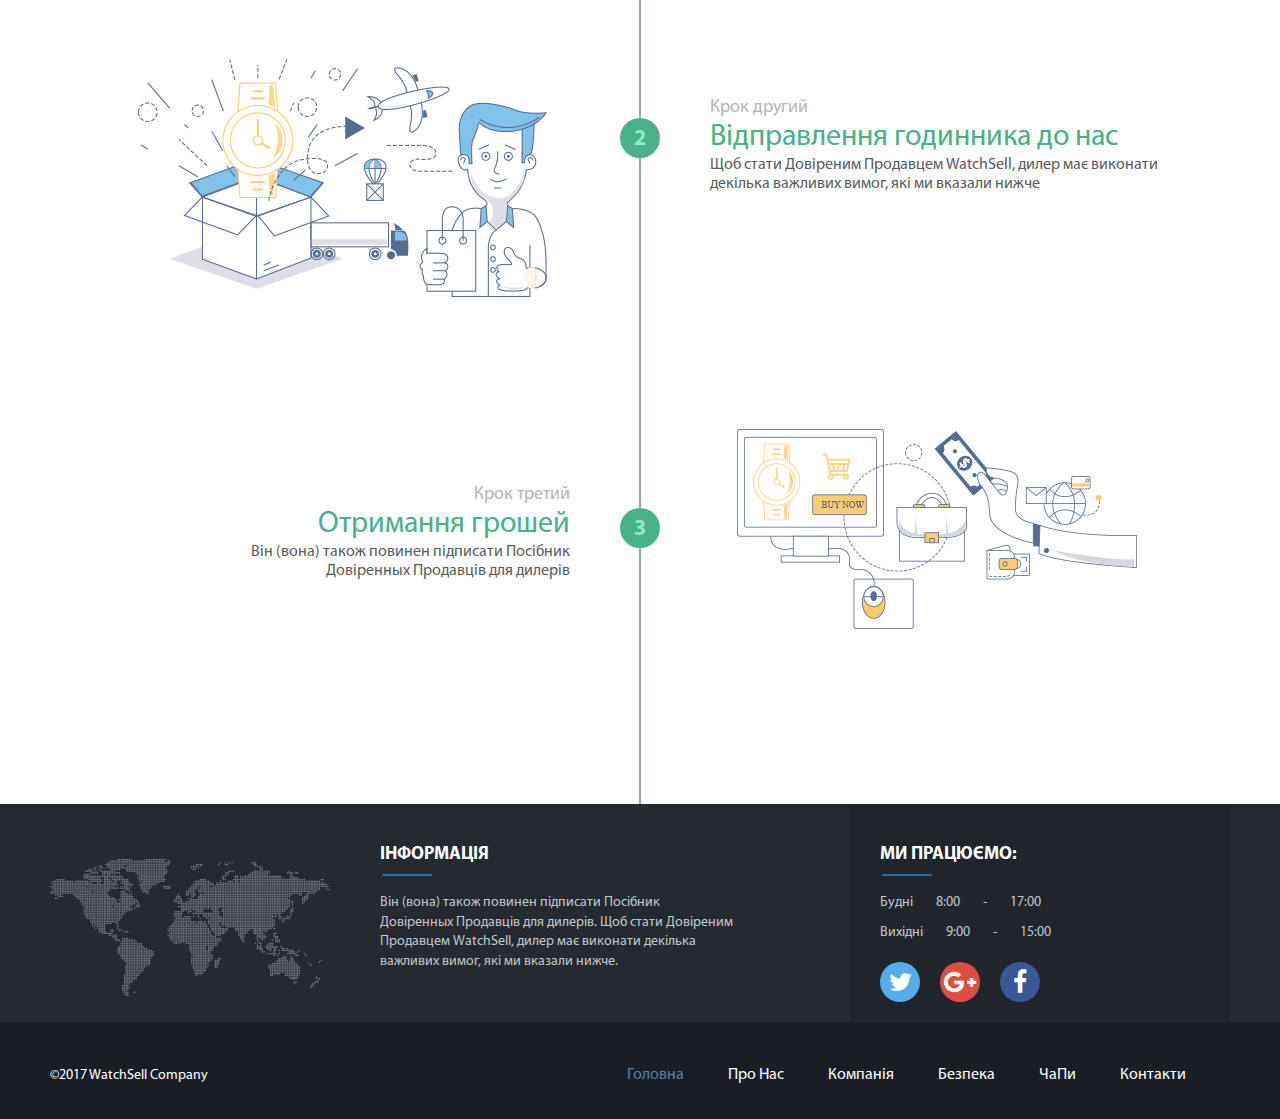
<file: ua/index.html>
<!DOCTYPE html>
<html lang="uk">
<head>
	<meta charset="UTF-8">
	<title>SellWatch</title>
	<link rel="stylesheet" href="../css/font-awesome.min.css">
	<link href="https://fonts.googleapis.com/icon?family=Material+Icons"
      rel="stylesheet">
	<link rel="stylesheet" href="../css/style.css">
</head>
<body>
	<header>
		<div class="background-picture">
			<div class="container">
				<div class="logo-box">
					<p>WatchSell</p>
				</div>
				<nav>
					<ul>
						<li class="active-nav-item">Головна</li>
						<li>Про нас</li>
						<li>ЧаПи</li>
						<li>Правила</li>
						<li>Контакти</li>
					</ul>
				</nav>
				<div class="login-box">
					<div class="login-box__language">
						<svg>
							<rect width="100%" height="100%" fill="#4758a9"></rect>
							<line x1="50%" y1="0" x2="50%" y2="100%" stroke="#d2c1d7" stroke-width="4"></line>
							<line x1="0" y1="50%" x2="100%" y2="50%" stroke="#d2c1d7" stroke-width="4"></line>
							<line x1="0" y1="0" x2="100%" y2="100%" stroke="#d2c1d7" stroke-width="2"></line>
							<line x1="0" y1="100%" x2="100%" y2="0" stroke="#d2c1d7" stroke-width="2"></line>
							<line x1="50%" y1="0" x2="50%" y2="100%" stroke="#ed5565" stroke-width="2"></line>
							<line x1="0" y1="50%" x2="100%" y2="50%" stroke="#ed5565" stroke-width="2"></line>
							<line x1="0" y1="0" x2="100%" y2="100%" stroke="#ed5565" stroke-width="1"></line>
							<line x1="0" y1="100%" x2="100%" y2="0" stroke="#ed5565" stroke-width="1"></line>
						</svg>
						<span>en</span>
						<ul>
							<li>
								<a href="../index.html"><svg>
										<rect width="100%" height="100%" fill="#4758a9"></rect>
										<line x1="50%" y1="0" x2="50%" y2="100%" stroke="#d2c1d7" stroke-width="4"></line>
										<line x1="0" y1="50%" x2="100%" y2="50%" stroke="#d2c1d7" stroke-width="4"></line>
										<line x1="0" y1="0" x2="100%" y2="100%" stroke="#d2c1d7" stroke-width="2"></line>
										<line x1="0" y1="100%" x2="100%" y2="0" stroke="#d2c1d7" stroke-width="2"></line>
										<line x1="50%" y1="0" x2="50%" y2="100%" stroke="#ed5565" stroke-width="2"></line>
										<line x1="0" y1="50%" x2="100%" y2="50%" stroke="#ed5565" stroke-width="2"></line>
										<line x1="0" y1="0" x2="100%" y2="100%" stroke="#ed5565" stroke-width="1"></line>
										<line x1="0" y1="100%" x2="100%" y2="0" stroke="#ed5565" stroke-width="1"></line>
									</svg>
									<span>en</span>
								</a>
							</li>
							<li>
								<a href="index.html"><svg>
										<rect width="100%" height="100%" fill="deepskyblue"></rect>
										<rect width="100%" height="50%" y="50%" fill="yellow"></rect>
									</svg>
									<span>ua</span>
								</a>
							</li>
							<li>
								<a href="../ru/index.html"><svg>
										<rect width="100%" height="100%" fill="white"></rect>
										<rect width="100%" height="34%" y="34%" fill="blue"></rect>
										<rect width="100%" height="34%" y="66%" fill="red"></rect>
									</svg>
									<span>ru</span>
								</a>
							</li>
						</ul>
					</div>
					<button>Логін</button>
				</div>
			</div>
			<div class="register-area wrapper">
				<div class="register-block">
					<form name="createAccount">
						<p>Створити новий аккаунт</p>
						<div class="input-fit">
							<input type="text" placeholder="Ім'я">
							<input type="text" placeholder="Прізвище">
						</div>
						<div class="input-fit">
							<input type="email" placeholder="E-mail">
							<input type="tel" placeholder="Телефон">
						</div>
						<div class="input-fit">
							<input type="password" placeholder="Пароль">
							<input type="password" placeholder="Повторіть пароль">
						</div>
						<span>Реєструючись, Вы погоджуєтесь з <a href="#">загальними умовами та політикою конфіденційності Watchsell</a></span>
						<input type="submit" value="Зареєструватися">
					</form>
				</div>
			</div>
			<div class="container sell-watches-now">
				<div class="sell-watches-now__text">
					<h3>Продати годинник</h3>
					<p>Заповніть форму</p>
				</div>
				<select id="brand">
					<option value="VacheronConstantin" selected>Vacheron Constantin</option>
					<option value="Else">Something else</option>
					<option value="Else2">And something else more</option>
				</select>
				<input type="text" placeholder="Модель" id="model">
				<button>Далі</button>
			</div>
			<div class="login-block">
				<p>Увійти на сайт</p>
				<form name="loginForm">
					<div class="input-fit">
						<input type="email" placeholder="E-mail">
					</div>
					<div class="input-fit">
						<input type="password" placeholder="Пароль">
					</div>
					<div class="login-block__submit">
						<input type="submit" value="Увійти">
						<span>Забули пароль?</span>
					</div>
				</form>
			</div>
		</div>
	</header>
	<div class="about-us wrapper">
		<div class="about-us__box">
			<div class="about-us__box__img-item">
				<img src="../images/dollarman.png" alt="Watchsell">
			</div>
			<p>Оплата та страхування</p>
			<span>Відправлення Вашого годинника до нас <br>відбувається за наш рахунок<br>і застраховано на 100%</span>
		</div>
		<div class="about-us__box">
			<div class="about-us__box__img-item">
				<img src="../images/clock.png" alt="Watchsell">
			</div>
			<p>Безкоштовна оцінка</p>
			<span>Абсолютно безкоштовна оцінка</span>
		</div>
		<div class="about-us__box">
			<div class="about-us__box__img-item">
				<img src="../images/dollarhand.png" alt="Watchsell">
			</div>
			<p>Миттєвий платіж</p>
			<span>Миттєвий платіж після укладення <br>угоди</span>
		</div>
		<div class="about-us__box">
			<div class="about-us__box__img-item">
				<img src="../images/clockman.png" alt="Watchsell">
			</div>
			<p>Оцінка <mark>за одну годину</mark></p>
			<span>Ми швидко оцінимо Ваш годинник</span>
		</div>
	</div>
	<div class="how-it-works wrapper">
		<h2>як це працює</h2>
		<div class="how-it-works__decorate">
			<img src="../images/gear.png" alt="як це працює">
		</div>
		<div class="how-it-works__block">
			<div class="how-it-works__text">
				<span>Крок перший</span>
				<h4>Оцінка годинника</h4>
				<p>Щоб стати Довіреним Продавцем WatchSell, дилер має виконати декілька важливих вимог, які ми вказали нижче</p>
			</div>
			<div class="how-it-works__pict">
				<img src="../images/Delivery.png" alt="Доставка">
			</div>
			<div class="how-it-works__text">
				<span>Крок третий</span>
				<h4>Отримання грошей</h4>
				<p>Він (вона) також повинен підписати Посібник <br>Довіренных Продавців для дилерів</p>
			</div>
		</div>
		<div class="how-it-works__central-line">
			<div class="dying-line"></div>
			<div class="point-circle">1</div>
			<div class="solid-line"></div>
			<div class="point-circle">2</div>
			<div class="solid-line"></div>
			<div class="point-circle">3</div>
			<div class="solid-line"></div>
		</div>
		<div class="how-it-works__block">
			<div class="how-it-works__pict">
				<img src="../images/Evaluation.png" alt="Оцінка">
			</div>
			<div class="how-it-works__text">
				<span>Крок другий</span>
				<h4>Відправлення годинника до нас</h4>
				<p>Щоб стати Довіреним Продавцем WatchSell, дилер має виконати декілька важливих вимог, які ми вказали нижче</p>
			</div>
			<div class="how-it-works__pict">
				<img src="../images/Cash.png" alt="Отримання коштів">
			</div>
		</div>
	</div>
	<div class="group6 container">
		<div class="breadcrumbs">
			<div class="breadcrumbs__house">
				<i class="fa fa-home" aria-hidden="true"></i>
			</div>
			<div class="breadcrumbs__rotate">
				<div></div>
				<div></div>
				<div></div>
				<div></div>
			</div>
			<div class="breadcrumbs__text">Заявка продажу</div>
		</div>
		<div class="group6__sell">
			<div class="selling-info-block">
				<div class="head-block">
					<h2>Продати годинник</h2>
					<p>Не створюйте рекламу підробок, реплік чи бракованних годинників.<br>Ми змушені повідомляти про такі випадки відповідні органи.</p>
				</div>
				<div class="sell-block primary-info">
					<img src="../images/info-point.png" alt="Watchsell"><h6>Первинна інформація</h6>
					<hr>
					<div class="sell-block__input-box">
						<label for="brand-primary">Бренд</label><select id="brand-primary">
							<option value="VacheronConstantin" selected>Vacheron Constantin</option>
							<option value="Else">Something else</option>
							<option value="Else2">And something else more</option>
						</select>
					</div>
					<div class="sell-block__input-box">
						<label for="model-primary">Модель</label><input type="text" id="model-primary">
					</div>
					<div class="sell-block__input-box">
						<label for="reference">Довідка</label><select id="reference">
							<option value="0" selected disabled>-</option>
							<option value="1">1</option>
							<option value="2">2</option>
						</select>
					</div>
				</div>
				<div class="sell-block basic-info">
					<img src="../images/info-point.png" alt="Watchsell"><h6>Основна інформація</h6>
					<hr>
					<div class="sell-block__input-box">
						<label for="movement">Ход</label><select id="movement">
							<option value="0" selected disabled>-</option>
							<option value="automatic">Автоматичний</option>
							<option value="manual">Ручний</option>
							<option value="quartz">Кварц</option>
						</select>
					</div>
					<div class="sell-block__input-box">
						<label for="materialCase">Матеріал: Корпус</label><select id="materialCase">
							<option value="0" selected disabled>-</option>
							<option value="1">1</option>
							<option value="2">2</option>
						</select>
					</div>
					<div class="sell-block__input-box">
						<label for="materialStrap">Матеріал: Браслет</label><select id="materialStrap">
							<option value="0" selected disabled>-</option>
							<option value="1">1</option>
							<option value="2">2</option>
						</select>
					</div>
					<div class="sell-block__input-box">
						<label for="materialBezel">Матеріал: Безель</label><select id="materialBezel">
							<option value="0" selected disabled>-</option>
							<option value="1">1</option>
							<option value="2">2</option>
						</select>
					</div>
					<div class="sell-block__input-box">
						<label for="gender">Стать</label><select id="gender">
							<option value="0" selected disabled>-</option>
							<option value="M">Чол.</option>
							<option value="F">Жін.</option>
						</select>
					</div>
					<div class="sell-block__input-box">
						<label for="year">Рік</label><input type="text" id="year">
					</div>
				</div>
				<div class="sell-block addition-info">
					<ul class="addition-info__list">
						<li class="addition-info__list-item" data-tab="0">
							<i class="material-icons">settings</i>Калібр
						</li>
						<li class="addition-info__list-item active-ai-li" data-tab="1">
							<i class="material-icons">access_time</i>Корпус
						</li>
						<li class="addition-info__list-item" data-tab="2">
							<i class="material-icons">access_alarm</i>Браслет
						</li>
						<li class="addition-info__list-item" data-tab="3">
							<i class="material-icons">watch</i>Функції
						</li>
						<li class="addition-info__list-item" data-tab="4">
							<i class="material-icons">control_point</i>Інше
						</li>
					</ul>
					<hr>
					<div class="addition-info__block caliber">
						<div class="sell-block__input-box">
							<label for="caliber">Калібр</label>
							<input type="text" id="caliber">
						</div>
						<div class="sell-block__input-box">
							<label for="caliber2">Калібр2</label>
							<input type="text" id="caliber2">
						</div>
						<div class="sell-block__input-box">
							<label for="caliber3">Калібр3</label>
							<input type="text" id="caliber3">
						</div>
						<div class="sell-block__input-box">
							<label for="caliber4">Калібр4</label>
							<input type="text" id="caliber4">
						</div>
					</div>
					<div class="addition-info__block case" style="display: block;">
						<div class="sell-block__input-box">
							<label for="case-diameter1">Діаметр корпуса (mm)</label>
							<input type="text" id="case-diameter1">
							<label for="case-diameter2">x</label>
							<input type="text" id="case-diameter2">
						</div>
						<div class="sell-block__input-box">
							<label for="thickness">Товщина (mm)</label>
							<input type="text" id="thickness">
						</div>
						<div class="sell-block__input-box">
							<label for="waterproof">Водонепроникність</label>
							<select id="waterproof">
								<option value="0" selected disabled>-</option>
								<option value="waterproof">Так</option>
								<option value="non-waterproof">Ні</option>
							</select>
						</div>
						<div class="sell-block__input-box">
							<label for="glass">Скло</label>
							<select id="glass">
								<option value="0" selected disabled>-</option>
								<option value="sapphire">Сапфір</option>
								<option value="crystal">Кришталь</option>
							</select>
						</div>
						<div class="sell-block__input-box">
							<label for="dial">Циферблат</label>
							<select id="dial">
								<option value="0" selected disabled>-</option>
								<option value="round">Круглий</option>
								<option value="square">Квадратний</option>
							</select>
						</div>
						<div class="sell-block__input-box">
							<label for="dial_numerals">Цифри на циферблаті</label>
							<select id="dial_numerals">
								<option value="0" selected disabled>-</option>
								<option value="arabics">Арабські</option>
								<option value="roman">Римські</option>
								<option value="indexes">Індекс</option>
								<option value="diamonds">Діаманти</option>
								<option value="mixed">Змішані</option>
							</select>
						</div>
					</div>
					<div class="addition-info__block bracelet">
						<div class="sell-block__input-box">
							<label for="bracelet">Браслет</label>
							<input type="text" id="bracelet">
						</div>
						<div class="sell-block__input-box">
							<label for="strap">Ремінь</label>
							<input type="text" id="strap">
						</div>
						<div class="sell-block__input-box">
							<label for="bracelet2">Браслет 2</label>
							<input type="text" id="bracelet2">
						</div>
						<div class="sell-block__input-box">
							<label for="strap2">Ремінь 2</label>
							<input type="text" id="strap2">
						</div>
						<div class="sell-block__input-box">
							<label for="bracelet3">Браслет 3</label>
							<input type="text" id="bracelet3">
						</div>
						<div class="sell-block__input-box">
							<label for="strap3">Ремінь 3</label>
							<input type="text" id="strap3">
						</div>
					</div>
					<div class="addition-info__block functions">
						<div class="functions__row">
							<div class="functions__row-item">
								<input type="checkbox" id="moonphase">
								<label for="moonphase">Фаза місяця</label>
							</div>
							<div class="functions__row-item">
								<input type="checkbox" id="repeater">
								<label for="repeater">Репетир</label>
							</div>
							<div class="functions__row-item">
								<input type="checkbox" id="perpetual_calendar">
								<label for="perpetual_calendar">Календар</label>
							</div>
						</div>
						<div class="functions__row">
							<div class="functions__row-item">
								<input type="checkbox" id="minute_repeater">
								<label for="minute_repeater">Хвилинний репетир</label>
							</div>
							<div class="functions__row-item">
								<input type="checkbox" id="tourbillon">
								<label for="tourbillon">Турбійон</label>
							</div>
							<div class="functions__row-item">
								<input type="checkbox" id="alarm">
								<label for="alarm">Будильник</label>
							</div>
						</div>
						<div class="functions__row">
							<div class="functions__row-item">
								<input type="checkbox" id="chronograph">
								<label for="chronograph">Хронограф</label>
							</div>
							<div class="functions__row-item">
								<input type="checkbox" id="date">
								<label for="date">Дата</label>
							</div>
							<div class="functions__row-item">
								<input type="checkbox" id="gmt">
								<label for="gmt">GMT</label>
							</div>
						</div>
						<div class="functions__row">
							<div class="functions__row-item">
								<input type="checkbox" id="double_chronograph">
								<label for="double_chronograph">Подвійний Хронограф</label>
							</div>
							<div class="functions__row-item">
								<input type="checkbox" id="weekday">
								<label for="weekday">День тижня</label>
							</div>
							<div class="functions__row-item">
								<input type="checkbox" id="equation_of_time">
								<label for="equation_of_time">Вирівнювання часу</label>
							</div>
						</div>
						<div class="functions__row">
							<div class="functions__row-item">
								<input type="checkbox" id="flyback">
								<label for="flyback">Flyback</label>
							</div>
							<div class="functions__row-item">
								<input type="checkbox" id="month">
								<label for="month">Місяць</label>
							</div>
							<div class="functions__row-item">
								<input type="checkbox" id="jumping_hour">
								<label for="jumping_hour">Jumping hour</label>
							</div>
						</div>
						<div class="functions__row">
							<div class="functions__row-item">
								<input type="checkbox" id="panorama-date">
								<label for="panorama-date">Panorama-date</label>
							</div>
							<div class="functions__row-item">
								<input type="checkbox" id="year-check">
								<label for="year-check">Рік</label>
							</div>
							<div class="functions__row-item">
								<input type="checkbox" id="tachymeter">
								<label for="tachymeter">Tachymeter</label>
							</div>
						</div>
						<div class="functions__row">
							<div class="functions__row-item">
								<input type="checkbox" id="chiming_clock">
								<label for="chiming_clock">Chiming clock</label>
							</div>
							<div class="functions__row-item">
								<input type="checkbox" id="annual_calendar">
								<label for="annual_calendar">Річний календар</label>
							</div>
						</div>
					</div>
					<div class="addition-info__block others">
						<div class="sell-block__input-box">
							<label for="other">інше</label>
							<input type="text" id="other">
						</div>
						<div class="sell-block__input-box">
							<label for="other2">інше 2</label>
							<input type="text" id="other2">
						</div>
					</div>
				</div>
				<div class="sell-block add-photos">
					<div class="add-photos__step">
						<p>крок 5</p>
						<span>Фото</span>
					</div>
					<img src="../images/photo-icon.png" alt="Watchsell"><h6>Фото</h6>
					<hr>
					<p>Якщо Ви хочете прискорити відповідь, Ви мусите завантажити не менше 4х фото</p>
					<div class="photo-upload">+
						<input type="file" id="photo1">
					</div>
					<div class="photo-upload">+
						<input type="file" id="photo2">
					</div>
					<div class="photo-upload">+
						<input type="file" id="photo3">
					</div>
					<div class="photo-upload">+
						<input type="file" id="photo4">
					</div>
					<div class="photo-upload">+
						<input type="file" id="photo5">
					</div>
					<div class="photo-upload">+
						<input type="file" id="photo6">
					</div>
				</div>
				<button id="accept">Згоден</button>
			</div>
			<div class="warnings-block">
				<div class="warnings-block__step active-step">
					<p>крок 1</p>
					<span>Головна інформація</span>
				</div>
				<div class="warnings-block__step">
					<p>крок 2</p>
					<span>Первинна інформація</span>
				</div>
				<div class="warnings-block__step">
					<p>крок 3</p>
					<span>Основна інформація</span>
				</div>
				<div class="warnings-block__step">
					<p>крок 4</p>
					<span>Деталі</span>
				</div>
				<div class="warning-block__warning" id="warning-model">
					<div class="warning-icon-box"></div>
					<div class="warning-text">
						<p>Помилка</p>
						<span id="warning-message">Вкажіть модель</span>
					</div>
				</div>
				<div class="warning-block__warning" id="warning-year">
					<div class="warning-icon-box"></div>
					<div class="warning-text">
						<p>Помилка</p>
						<span>Вкажіть коректний рік</span>
					</div>
				</div>
				<div class="warning-block__warning" id="warning-case">
					<div class="warning-icon-box"></div>
					<div class="warning-text">
						<p>Помилка</p>
						<span>Вкажіть діаметр корпуса. Використайте цифри</span>
					</div>
				</div>
				<div class="warning-block__warning" id="warning-thickness">
					<div class="warning-icon-box"></div>
					<div class="warning-text">
						<p>Помилка</p>
						<span>Вкажіть товщину. Використайте цифри</span>
					</div>
				</div>
				<div class="warning-block__awesome" id="awesome-model">
					<div class="awesome-icon-box"></div>
					<div class="awesome-text">
						<p>Вірно</p>
						<span>Все чудово</span>
					</div>
				</div>
				<div class="warning-block__awesome" id="awesome-year">
					<div class="awesome-icon-box"></div>
					<div class="awesome-text">
						<p>Вірно</p>
						<span>Все чудово</span>
					</div>
				</div>
				<div class="warning-block__awesome" id="awesome-case">
					<div class="awesome-icon-box"></div>
					<div class="awesome-text">
						<p>Вірно</p>
						<span>Все чудово</span>
					</div>
				</div>
				<div class="warning-block__awesome" id="awesome-thickness">
					<div class="awesome-icon-box"></div>
					<div class="awesome-text">
						<p>Вірно</p>
						<span>Все чудово</span>
					</div>
				</div>
			</div>
		</div>
	</div>

	<footer>
		<div class="information-foot">
			<div class="container">
				<div class="map-pict">
					<img src="../images/worldmap.png" alt="Watchsell">
				</div>
				<div class="information-foot__text">
					<h5>інформація</h5>
					<p>Він (вона) також повинен підписати Посібник Довіренных Продавців для дилерів. Щоб стати Довіреним Продавцем WatchSell, дилер має виконати декілька важливих вимог, які ми вказали нижче.</p>
				</div>
				<div class="information-foot__work-h">
					<h5>Ми працюємо:</h5>
					<span>Будні</span>
					<span>8:00</span>
					<span>-</span>
					<span>17:00</span><br>
					<span>Вихідні</span>
					<span>9:00</span>
					<span>-</span>
					<span>15:00</span>
					<ul>
						<li>
							<a href="#">
								<i class="fa fa-twitter" aria-hidden="true"></i>
							</a>
						</li>
						<li>
							<a href="#">
								<i class="fa fa-google-plus" aria-hidden="true"></i>
							</a>
						</li>
						<li>
							<a href="#">
								<i class="fa fa-facebook" aria-hidden="true"></i>
							</a>
						</li>
					</ul>
				</div>
			</div>
		</div>
		<div class="copyright-foot">
			<div class="container">
				<span>&#169;2017 WatchSell Company</span>
				<ul>
					<li class="active-li-foot-item">Головна</li>
					<li>Про нас</li>
					<li>Компанія</li>
					<li>Безпека</li>
					<li>ЧаПи</li>
					<li>Контакти</li>
				</ul>
			</div>
		</div>
	</footer>

	<script src="../script/jquery-3.2.1.min.js"></script>
	<script src="../script/script.js"></script>
	<script src="../script/nextStepAnima.js"></script>
	<script src="../script/animateIndex.js"></script>
	<script src="../script/validInput.js"></script>
</body>
</html>
</file>
<file: css/style.css>
* {
  margin: 0;
  padding: 0;
  -webkit-box-sizing: border-box;
          box-sizing: border-box;
  font-family: MyriadProRegular, Arial, sans-serif; }
  *:focus {
    outline: none; }

@font-face {
  font-family: "MyriadProRegular";
  src: url("../fonts/MyriadProRegular/MyriadProRegular.eot");
  src: url("../fonts/MyriadProRegular/MyriadProRegular.eot?#iefix") format("embedded-opentype"), url("../fonts/MyriadProRegular/MyriadProRegular.woff") format("woff"), url("../fonts/MyriadProRegular/MyriadProRegular.ttf") format("truetype");
  font-style: normal;
  font-weight: bold; }
@font-face {
  font-family: "MyriadProBold";
  src: url("../fonts/MyriadProBold/MyriadProBold.eot");
  src: url("../fonts/MyriadProBold/MyriadProBold.eot?#iefix") format("embedded-opentype"), url("../fonts/MyriadProBold/MyriadProBold.woff") format("woff"), url("../fonts/MyriadProBold/MyriadProBold.ttf") format("truetype");
  font-style: normal;
  font-weight: normal; }
.container {
  max-width: 1180px;
  margin: 0 auto;
  position: relative; }

.wrapper {
  max-width: 1150px;
  margin: 0 auto; }

header .login-block input[type="email"]:focus, header .login-block input[type="password"]:focus, header .sell-watches-now select:focus, header .sell-watches-now input:focus, .input-fit input[type="text"]:focus, .input-fit input[type="email"]:focus, .input-fit input[type="tel"]:focus, .input-fit input[type="password"]:focus, .group6 .group6__sell .selling-info-block .sell-block input:focus, .group6 .group6__sell .selling-info-block .sell-block select:focus {
  border: 1px solid #4ab38b;
  -webkit-box-shadow: 0 0 2px #4ab38b;
          box-shadow: 0 0 2px #4ab38b; }

.how-it-works::after, .group6::after, .group6 .group6__sell .selling-info-block .addition-info .functions::after, .group6 .group6__sell .selling-info-block .add-photos::after, footer .information-foot::after {
  content: '';
  display: block;
  clear: both; }

header .register-area input[type="submit"], header .login-block .login-block__submit input[type="submit"], header .sell-watches-now button, .group6 .group6__sell .selling-info-block button {
  background-color: #fff;
  border-radius: 4px;
  border: 0;
  padding-top: 10px;
  padding-bottom: 7px;
  color: #fff;
  font-size: 18px;
  display: block;
  letter-spacing: 1px;
  cursor: pointer;
  -webkit-box-shadow: 0 0 40px 40px #47af86 inset, 0 0 0 0 #47af86;
          box-shadow: 0 0 40px 40px #47af86 inset, 0 0 0 0 #47af86;
  -webkit-transition: all ease-in-out .2s;
  transition: all ease-in-out .2s; }
  header .register-area input[type="submit"]:hover, header .login-block .login-block__submit input[type="submit"]:hover, header .sell-watches-now button:hover, .group6 .group6__sell .selling-info-block button:hover {
    -webkit-box-shadow: 0 0 10px 0 #47af86 inset, 0 0 10px 4px #47af86;
            box-shadow: 0 0 10px 0 #47af86 inset, 0 0 10px 4px #47af86;
    color: #47af86; }

header .sell-watches-now input, .input-fit input[type="text"], .input-fit input[type="email"], .input-fit input[type="tel"], .input-fit input[type="password"], .group6 .group6__sell .selling-info-block .sell-block input, .group6 .group6__sell .selling-info-block .sell-block select {
  width: 270px;
  padding: 16px 13px 13px 21px;
  border-radius: 4px;
  border: 1px solid #e1e7ea;
  font-size: 15px; }

.how-it-works .how-it-works__central-line .dying-line, .how-it-works .how-it-works__central-line .solid-line {
  width: 2px;
  margin: 0 auto;
  background-color: #90a7bd; }

header {
  height: 720px;
  text-align: center;
  position: relative;
  background: -webkit-gradient(linear, left top, left bottom, from(#394f78), color-stop(15.3%, #3d5680), color-stop(15.3%, transparent), to(transparent));
  background: linear-gradient(#394f78, #3d5680 15.3%, transparent 15.3%, transparent); }
  header .background-picture {
    background-image: url("../images/city.png");
    background-size: cover;
    background-repeat: no-repeat;
    height: 720px;
    position: relative;
    overflow: hidden; }
  header .logo-box {
    display: inline-block;
    color: #fff;
    margin-top: 50px;
    font-size: 30px;
    cursor: pointer;
    position: absolute;
    left: 0;
    top: 0; }
  header nav {
    display: inline-block;
    margin: 47px 0 28px;
    opacity: 0.001; }
    header nav ul {
      font-size: 0; }
      header nav ul li {
        list-style-type: none;
        text-transform: capitalize;
        display: inline-block;
        font-size: 18px;
        color: #fff;
        margin: 0 24px;
        cursor: pointer;
        position: relative;
        -webkit-transition: all ease .8s;
        transition: all ease .8s; }
        header nav ul li::before {
          content: '';
          display: block;
          width: .01%;
          height: 2px;
          background-color: #4ab38b;
          position: absolute;
          bottom: 33px;
          left: 50%;
          -webkit-transition: all ease .4s;
          transition: all ease .4s; }
        header nav ul li:hover {
          color: #4ab38b;
          text-shadow: 0 0 1px #222; }
          header nav ul li:hover::before {
            width: 100%;
            left: 0; }
      header nav ul .active-nav-item {
        color: #4ab38b;
        border-top: 2px solid #4ab38b;
        padding-top: 10px; }
  header .login-box {
    position: absolute;
    right: 0;
    top: 0; }
    header .login-box .login-box__language {
      float: left;
      display: inline-block;
      width: 80px;
      height: 30px;
      border-radius: 2px;
      background-color: #344d72;
      margin-top: 52px;
      padding-top: 7px;
      padding-bottom: 7px;
      position: relative;
      cursor: pointer; }
      header .login-box .login-box__language svg {
        border: 0;
        width: 20px;
        height: 14px;
        position: absolute;
        top: 8px;
        left: 15px; }
      header .login-box .login-box__language span {
        text-transform: uppercase;
        color: #fff;
        font-size: 16px;
        position: absolute;
        top: 8px;
        left: 45px; }
      header .login-box .login-box__language ul {
        display: none;
        width: 240px;
        height: 28px;
        border-radius: 2px;
        background-color: #344d72;
        position: relative;
        top: 23px;
        left: -80px;
        font-size: 0; }
        header .login-box .login-box__language ul li {
          list-style-type: none;
          display: inline-block;
          position: relative;
          width: 80px;
          height: 28px; }
          header .login-box .login-box__language ul li span, header .login-box .login-box__language ul li svg {
            top: 7px; }
          header .login-box .login-box__language ul li:nth-child(2) {
            border: .5px solid #210286;
            border-top: 0;
            border-bottom: 0; }
          header .login-box .login-box__language ul li:hover svg {
            -webkit-box-shadow: 0 0 2px #fff;
                    box-shadow: 0 0 2px #fff; }
          header .login-box .login-box__language ul li:hover span {
            text-shadow: 0 0 2px #000; }
    header .login-box button {
      width: 100px;
      height: 30px;
      color: #fff;
      background-color: #50678a;
      border: 0;
      border-radius: 2px;
      margin: 52px 0 0 40px;
      font-size: 16px;
      cursor: pointer; }
  header .register-area {
    text-align: left;
    padding-top: 55px; }
    header .register-area .register-block {
      margin-left: -90px;
      opacity: 0.001; }
    header .register-area p {
      color: #3a4f78;
      font-size: 36px;
      letter-spacing: 1px; }
    header .register-area span {
      display: inline-block;
      margin: 28px 0 30px; }
    header .register-area input[type="submit"] {
      padding: 10px 53px 7px; }
  header .login-block {
    background-color: #f6f8f9;
    text-align: left;
    position: absolute;
    left: 99.99%;
    top: 110px;
    width: 43%;
    right: 0.01%;
    height: 655px;
    padding: 55px 0 0 79px;
    -webkit-animation-duration: .5s;
            animation-duration: .5s;
    -webkit-animation-fill-mode: forwards;
            animation-fill-mode: forwards; }
    header .login-block input[type="email"], header .login-block input[type="password"] {
      width: 300px; }
    header .login-block p {
      color: #3a4f78;
      font-size: 36px;
      letter-spacing: 1px; }
    header .login-block .login-block__submit {
      margin-top: 36px;
      width: 300px;
      display: -webkit-box;
      display: -ms-flexbox;
      display: flex;
      -webkit-box-pack: justify;
          -ms-flex-pack: justify;
              justify-content: space-between;
      -webkit-box-align: center;
          -ms-flex-align: center;
              align-items: center; }
      header .login-block .login-block__submit input[type="submit"] {
        display: inline-block;
        padding: 10px 44px 7px; }
      header .login-block .login-block__submit span {
        color: #3c65b1;
        letter-spacing: 1px;
        cursor: pointer; }
  header .sell-watches-now {
    background-color: #41678c;
    height: 100px;
    border-radius: 4px;
    text-align: left;
    display: -webkit-box;
    display: -ms-flexbox;
    display: flex;
    -ms-flex-pack: distribute;
        justify-content: space-around;
    -webkit-box-align: center;
        -ms-flex-align: center;
            align-items: center;
    position: relative;
    top: 94px;
    opacity: 0.001; }
    header .sell-watches-now .sell-watches-now__text {
      color: #fff; }
      header .sell-watches-now .sell-watches-now__text h3 {
        text-transform: uppercase;
        font-family: "MyriadProBold", Arial, sans-serif;
        font-size: 24px; }
      header .sell-watches-now .sell-watches-now__text p {
        font-size: 15px; }
    header .sell-watches-now select {
      border: 0;
      border-radius: 2px;
      width: 219px;
      height: 40px;
      font-size: 15px; }
    header .sell-watches-now input {
      height: 40px;
      border: 0; }
      header .sell-watches-now input::-webkit-input-placeholder {
        font-size: 15px;
        color: #95999e; }
      header .sell-watches-now input:-ms-input-placeholder {
        font-size: 15px;
        color: #95999e; }
      header .sell-watches-now input::placeholder {
        font-size: 15px;
        color: #95999e; }
    header .sell-watches-now button {
      text-transform: uppercase;
      padding: 14px 66px 12px;
      font-family: "MyriadProBold", Arial, sans-serif;
      font-size: 20px; }

.input-fit {
  margin-top: 20px; }
  .input-fit input[type="text"], .input-fit input[type="email"], .input-fit input[type="tel"], .input-fit input[type="password"] {
    margin-right: 20px;
    font-size: 16px; }
    .input-fit input[type="text"]::-webkit-input-placeholder, .input-fit input[type="email"]::-webkit-input-placeholder, .input-fit input[type="tel"]::-webkit-input-placeholder, .input-fit input[type="password"]::-webkit-input-placeholder {
      color: #a6b0b5;
      font-size: 16px;
      margin-top: 12px; }
    .input-fit input[type="text"]:-ms-input-placeholder, .input-fit input[type="email"]:-ms-input-placeholder, .input-fit input[type="tel"]:-ms-input-placeholder, .input-fit input[type="password"]:-ms-input-placeholder {
      color: #a6b0b5;
      font-size: 16px;
      margin-top: 12px; }
    .input-fit input[type="text"]::placeholder, .input-fit input[type="email"]::placeholder, .input-fit input[type="tel"]::placeholder, .input-fit input[type="password"]::placeholder {
      color: #a6b0b5;
      font-size: 16px;
      margin-top: 12px; }

.login-animate-in {
  -webkit-animation-name: logBlockIn;
          animation-name: logBlockIn; }

.login-animate-out {
  -webkit-animation-name: logBlockOut;
          animation-name: logBlockOut; }

@-webkit-keyframes logBlockIn {
  0% {
    left: 99.99%; }
  100% {
    left: 57%; } }

@keyframes logBlockIn {
  0% {
    left: 99.99%; }
  100% {
    left: 57%; } }
@-webkit-keyframes logBlockOut {
  0% {
    left: 57%; }
  100% {
    left: 99.99%; } }
@keyframes logBlockOut {
  0% {
    left: 57%; }
  100% {
    left: 99.99%; } }
.about-us {
  display: -webkit-box;
  display: -ms-flexbox;
  display: flex;
  -webkit-box-pack: justify;
      -ms-flex-pack: justify;
          justify-content: space-between;
  -webkit-box-align: center;
      -ms-flex-align: center;
          align-items: center;
  margin-bottom: 100px; }
  .about-us .about-us__box {
    min-height: 220px;
    text-align: center;
    width: 22%;
    margin-top: 34px; }
    .about-us .about-us__box .about-us__box__img-item {
      height: 88px;
      width: 88px;
      margin: 0 auto;
      display: -webkit-box;
      display: -ms-flexbox;
      display: flex;
      -webkit-box-pack: center;
          -ms-flex-pack: center;
              justify-content: center;
      -webkit-box-align: end;
          -ms-flex-align: end;
              align-items: flex-end;
      margin-bottom: 40px; }
    .about-us .about-us__box p {
      color: #29679d;
      letter-spacing: 1px;
      font-family: "MyriadProBold", Arial, sans-serif;
      font-size: 20px;
      margin-bottom: 20px; }
    .about-us .about-us__box mark {
      color: #49b189;
      background-color: transparent;
      font-family: "MyriadProBold", Arial, sans-serif;
      font-size: 20px; }
    .about-us .about-us__box span {
      font-size: 16px;
      color: #5b5e68; }

h2 {
  color: #345e87;
  text-transform: uppercase;
  font-family: "MyriadProBold", Arial, sans-serif;
  font-size: 30px;
  letter-spacing: 1px;
  margin-bottom: 15px; }

.how-it-works {
  text-align: center; }
  .how-it-works .how-it-works__decorate {
    text-align: center;
    position: relative;
    margin-bottom: 69px; }
    .how-it-works .how-it-works__decorate img {
      -webkit-animation-name: gear;
              animation-name: gear;
      -webkit-animation-duration: 1s;
              animation-duration: 1s;
      -webkit-animation-iteration-count: infinite;
              animation-iteration-count: infinite;
      -webkit-animation-timing-function: linear;
              animation-timing-function: linear; }
    .how-it-works .how-it-works__decorate::before, .how-it-works .how-it-works__decorate::after {
      content: '';
      display: block;
      background-color: #b8c7d5;
      width: 145px;
      height: 1px;
      position: absolute;
      top: 15px;
      left: 390px; }
    .how-it-works .how-it-works__decorate::after {
      left: 616px; }
  .how-it-works .how-it-works__block {
    float: left;
    width: 48.25%;
    min-height: 1106px; }
    .how-it-works .how-it-works__block .how-it-works__text {
      padding: 50px 50px 0 0;
      text-align: right;
      min-height: 370px; }
      .how-it-works .how-it-works__block .how-it-works__text span {
        font-size: 18px;
        color: #b4b5b9; }
      .how-it-works .how-it-works__block .how-it-works__text h4 {
        font-size: 30px;
        color: #49b189; }
      .how-it-works .how-it-works__block .how-it-works__text p {
        font-size: 16px;
        color: #5b5c60; }
      .how-it-works .how-it-works__block .how-it-works__text:nth-child(2) {
        text-align: left;
        padding: 33px 0 0 50px;
        min-height: 335px; }
    .how-it-works .how-it-works__block .how-it-works__pict {
      padding-top: 30px;
      height: 405px;
      -webkit-transition: all ease .4s;
      transition: all ease .4s; }
      .how-it-works .how-it-works__block .how-it-works__pict:hover {
        -webkit-transform: scale(1.1);
                transform: scale(1.1); }
  .how-it-works .how-it-works__central-line {
    float: left;
    width: 40px; }
    .how-it-works .how-it-works__central-line .dying-line {
      height: 69px;
      background-image: -webkit-gradient(linear, left top, left bottom, from(#c2cfdb), to(transparent));
      background-image: linear-gradient(#c2cfdb, transparent); }
    .how-it-works .how-it-works__central-line .solid-line {
      height: 350px; }
      .how-it-works .how-it-works__central-line .solid-line:first-child {
        height: 315px; }
      .how-it-works .how-it-works__central-line .solid-line:last-child {
        height: 256px; }
    .how-it-works .how-it-works__central-line .point-circle {
      height: 40px;
      width: 40px;
      background-color: #49b189;
      color: #8deac6;
      border-radius: 50%;
      font-family: "MyriadProBold", Arial, sans-serif;
      font-size: 22px;
      padding: 8px; }

@-webkit-keyframes gear {
  100% {
    -webkit-transform: rotate(360deg);
            transform: rotate(360deg); } }

@keyframes gear {
  100% {
    -webkit-transform: rotate(360deg);
            transform: rotate(360deg); } }
.group6 {
  display: none;
  position: relative; }
  .group6 .breadcrumbs {
    position: absolute;
    border: 1px solid #ebebeb;
    width: 188px;
    height: 29px;
    top: 37px; }
    .group6 .breadcrumbs .breadcrumbs__house {
      height: 27px;
      width: 37px;
      color: #3c65b1;
      position: absolute;
      -webkit-box-shadow: 0 0 7px #ccc;
              box-shadow: 0 0 7px #ccc;
      text-align: center;
      line-height: 30px; }
    .group6 .breadcrumbs .breadcrumbs__rotate {
      -webkit-transform: rotate(-45deg);
              transform: rotate(-45deg);
      height: 21px;
      width: 21px;
      -webkit-box-shadow: 1px 1px 1px #eee;
              box-shadow: 1px 1px 1px #eee;
      border: 1px solid #ebebeb;
      border-top: 0;
      border-left: 0;
      position: absolute;
      top: 3px;
      left: 26px;
      padding: 0.5px 0 0 0.5px; }
      .group6 .breadcrumbs .breadcrumbs__rotate div {
        width: 49%;
        height: 9.5px;
        float: left;
        background-color: #fff; }
        .group6 .breadcrumbs .breadcrumbs__rotate div:first-child {
          background-color: transparent; }
    .group6 .breadcrumbs .breadcrumbs__text {
      font-size: 13px;
      position: absolute;
      top: 8px;
      right: 21px;
      letter-spacing: 1px; }
  .group6 .group6__sell .selling-info-block {
    float: left;
    width: 800px;
    background-color: #fff;
    padding-top: 115px; }
    .group6 .group6__sell .selling-info-block p {
      color: #6a6b74;
      font-size: 15px;
      line-height: 1.5; }
    .group6 .group6__sell .selling-info-block .sell-block {
      margin-top: 70px;
      margin-left: 55px; }
      .group6 .group6__sell .selling-info-block .sell-block h6 {
        display: inline-block;
        color: #3b537d;
        font-size: 24px;
        letter-spacing: 1px;
        margin: 0 0 10px 15px; }
      .group6 .group6__sell .selling-info-block .sell-block hr {
        border: 0;
        height: 2px;
        background-color: #e4e4e6;
        margin-left: -55px; }
      .group6 .group6__sell .selling-info-block .sell-block input, .group6 .group6__sell .selling-info-block .sell-block select {
        width: 337px;
        height: 43px;
        background-color: #fff;
        position: relative;
        margin-right: 28px;
        padding-top: 12px; }
      .group6 .group6__sell .selling-info-block .sell-block label {
        position: absolute;
        top: -20px;
        font-size: 15px;
        left: 21px; }
      .group6 .group6__sell .selling-info-block .sell-block .sell-block__input-box {
        display: inline-block;
        position: relative;
        margin-top: 60px; }
    .group6 .group6__sell .selling-info-block .addition-info .addition-info__list .addition-info__list-item {
      display: inline-block;
      list-style-type: none;
      position: relative;
      color: #646e80;
      padding: 5px 25px;
      cursor: pointer; }
      .group6 .group6__sell .selling-info-block .addition-info .addition-info__list .addition-info__list-item i {
        position: relative;
        font-size: 15px;
        float: left;
        margin-right: 9px; }
      .group6 .group6__sell .selling-info-block .addition-info .addition-info__list .addition-info__list-item::after {
        content: '';
        display: block;
        width: .01%;
        height: 2px;
        background-color: #4ab38b;
        position: absolute;
        bottom: -2px;
        left: 50%;
        -webkit-transition: all ease .4s;
        transition: all ease .4s; }
    .group6 .group6__sell .selling-info-block .addition-info .addition-info__list .active-ai-li {
      color: #4ab38b; }
      .group6 .group6__sell .selling-info-block .addition-info .addition-info__list .active-ai-li::after {
        content: '';
        display: block;
        width: 100%;
        height: 2px;
        background-color: #4ab38b;
        position: absolute;
        bottom: -2px;
        left: 0;
        -webkit-transition: all ease .4s;
        transition: all ease .4s; }
    .group6 .group6__sell .selling-info-block .addition-info .addition-info__block {
      display: none; }
    .group6 .group6__sell .selling-info-block .addition-info .case .sell-block__input-box:first-child {
      width: 50%; }
      .group6 .group6__sell .selling-info-block .addition-info .case .sell-block__input-box:first-child input {
        width: 152px; }
      .group6 .group6__sell .selling-info-block .addition-info .case .sell-block__input-box:first-child label:nth-of-type(2) {
        top: 14px;
        left: 164px; }
    .group6 .group6__sell .selling-info-block .addition-info .functions label {
      position: relative;
      top: -14px;
      left: 0; }
    .group6 .group6__sell .selling-info-block .addition-info .functions input {
      width: 30px;
      margin: 0; }
      .group6 .group6__sell .selling-info-block .addition-info .functions input:focus {
        border: 0;
        -webkit-box-shadow: 0 0 0;
                box-shadow: 0 0 0; }
    .group6 .group6__sell .selling-info-block .addition-info .functions .functions__row {
      margin: 0 0 -15px 0;
      width: 100%; }
      .group6 .group6__sell .selling-info-block .addition-info .functions .functions__row:first-child {
        margin-top: 37px; }
      .group6 .group6__sell .selling-info-block .addition-info .functions .functions__row .functions__row-item {
        width: 33%;
        float: left; }
    .group6 .group6__sell .selling-info-block .add-photos {
      position: relative; }
      .group6 .group6__sell .selling-info-block .add-photos .add-photos__step {
        position: absolute;
        left: 100%;
        width: 380px;
        top: -44px;
        z-index: 40;
        background-color: #eef1f4;
        color: #afb3b7;
        height: 85px;
        padding: 18px 0 0 31px; }
        .group6 .group6__sell .selling-info-block .add-photos .add-photos__step p {
          text-transform: uppercase;
          font-family: "MyriadProBold", Arial, sans-serif;
          font-size: 24px;
          margin: 0;
          color: #afb3b7; }
        .group6 .group6__sell .selling-info-block .add-photos .add-photos__step span {
          font-size: 14px; }
      .group6 .group6__sell .selling-info-block .add-photos p {
        margin: 32px 0;
        color: #6a6b74;
        font-size: 14px; }
      .group6 .group6__sell .selling-info-block .add-photos .photo-upload {
        position: relative;
        overflow: hidden;
        margin-right: 20px;
        float: left;
        width: 100px;
        height: 100px;
        color: #b1b6bf;
        border: 2px dashed #b1b6bf;
        border-radius: 4px;
        text-align: center;
        line-height: 98px;
        font-size: 40px; }
        .group6 .group6__sell .selling-info-block .add-photos .photo-upload input {
          position: absolute;
          top: 0;
          left: 0;
          opacity: 0;
          width: 100%;
          height: 100%;
          padding: 0;
          margin: 0;
          border: 0;
          cursor: pointer;
          border-radius: inherit; }
        .group6 .group6__sell .selling-info-block .add-photos .photo-upload:hover {
          color: #475368;
          border-color: #475368; }
        .group6 .group6__sell .selling-info-block .add-photos .photo-upload:focus {
          -webkit-box-shadow: 0 0 2px #4ab38b;
                  box-shadow: 0 0 2px #4ab38b; }
      .group6 .group6__sell .selling-info-block .add-photos .active-step {
        background-color: #3b537d;
        color: #fff; }
        .group6 .group6__sell .selling-info-block .add-photos .active-step p {
          color: #fff; }
    .group6 .group6__sell .selling-info-block button {
      text-transform: uppercase;
      padding: 16px 80px 12px;
      margin: 76px auto 110px;
      font-size: 20px;
      font-family: "MyriadProBold", Arial, sans-serif;
      letter-spacing: 1px; }
  .group6 .group6__sell .warnings-block {
    padding-top: 115px;
    height: 1892px;
    background-color: #f6f8f9;
    float: right;
    width: 380px;
    position: relative;
    -webkit-box-shadow: 380px 0 0 #f6f8f9;
            box-shadow: 380px 0 0 #f6f8f9; }
    .group6 .group6__sell .warnings-block .warnings-block__step {
      background-color: #eef1f4;
      color: #afb3b7;
      position: absolute;
      left: 0;
      right: 0;
      height: 85px;
      top: 120px;
      padding: 23px 0 0 31px; }
      .group6 .group6__sell .warnings-block .warnings-block__step p {
        text-transform: uppercase;
        font-family: "MyriadProBold", Arial, sans-serif;
        font-size: 24px; }
      .group6 .group6__sell .warnings-block .warnings-block__step span {
        font-size: 14px; }
      .group6 .group6__sell .warnings-block .warnings-block__step:nth-child(2) {
        top: 237px; }
      .group6 .group6__sell .warnings-block .warnings-block__step:nth-child(3) {
        top: 554px; }
      .group6 .group6__sell .warnings-block .warnings-block__step:nth-child(4) {
        top: 964px; }
      .group6 .group6__sell .warnings-block .warnings-block__step:nth-child(5) {
        top: 1425px; }
    .group6 .group6__sell .warnings-block .active-step {
      background-color: #3b537d;
      color: #fff; }
    .group6 .group6__sell .warnings-block .warning-block__warning {
      position: absolute;
      display: none;
      left: 0;
      right: 0;
      background-color: #fff8f8;
      border: 1px solid #f1d6d6;
      border-left: 0;
      height: 91px; }
      .group6 .group6__sell .warnings-block .warning-block__warning .warning-icon-box {
        background-image: url("../images/error.png");
        position: absolute;
        width: 40px;
        height: 40px;
        top: 27px;
        left: 30px; }
      .group6 .group6__sell .warnings-block .warning-block__warning .warning-text {
        margin-left: 100px;
        padding: 28px 0; }
        .group6 .group6__sell .warnings-block .warning-block__warning .warning-text p {
          color: #d47474;
          font-family: "MyriadProBold", Arial, sans-serif;
          font-size: 16px; }
        .group6 .group6__sell .warnings-block .warning-block__warning .warning-text span {
          font-size: 14px; }
    .group6 .group6__sell .warnings-block #warning-model, .group6 .group6__sell .warnings-block #awesome-model {
      top: 334px; }
    .group6 .group6__sell .warnings-block #warning-year, .group6 .group6__sell .warnings-block #awesome-year {
      top: 857px; }
    .group6 .group6__sell .warnings-block #warning-case, .group6 .group6__sell .warnings-block #awesome-case {
      top: 1061px; }
    .group6 .group6__sell .warnings-block #warning-thickness, .group6 .group6__sell .warnings-block #awesome-thickness {
      top: 1163px; }
    .group6 .group6__sell .warnings-block .warning-block__awesome {
      position: absolute;
      display: none;
      left: 0;
      right: 0;
      background-color: #f3fdf6;
      border: 1px solid #d2e9cf;
      border-left: 0;
      height: 91px; }
      .group6 .group6__sell .warnings-block .warning-block__awesome .awesome-icon-box {
        background-image: url("../images/success.png");
        position: absolute;
        width: 40px;
        height: 40px;
        top: 27px;
        left: 30px; }
      .group6 .group6__sell .warnings-block .warning-block__awesome .awesome-text {
        margin-left: 100px;
        padding: 28px 0; }
        .group6 .group6__sell .warnings-block .warning-block__awesome .awesome-text p {
          color: #7db772;
          font-family: "MyriadProBold", Arial, sans-serif;
          font-size: 16px; }
        .group6 .group6__sell .warnings-block .warning-block__awesome .awesome-text span {
          font-size: 14px; }

footer {
  height: 100px;
  color: #fff; }
  footer .information-foot {
    background-color: #252930; }
    footer .information-foot .map-pict {
      padding-top: 55px;
      width: 280px;
      float: left; }
    footer .information-foot .information-foot__text {
      width: 520px;
      float: left;
      padding: 40px 115px 0 50px; }
    footer .information-foot .information-foot__work-h {
      width: 380px;
      float: left;
      background-color: #20252c;
      padding: 40px 0 20px 30px; }
      footer .information-foot .information-foot__work-h ul li {
        list-style-type: none;
        border-radius: 50%;
        border: 0;
        float: left;
        background-color: #dc4e41;
        width: 40px;
        height: 40px;
        text-align: center;
        line-height: 45px;
        margin: 10px 20px 0 0;
        cursor: pointer; }
        footer .information-foot .information-foot__work-h ul li:first-child {
          background-color: #54aced; }
        footer .information-foot .information-foot__work-h ul li:last-child {
          background-color: #3a5897; }
        footer .information-foot .information-foot__work-h ul li a {
          text-decoration: none;
          color: #fff;
          font-size: 25px; }
    footer .information-foot h5 {
      font-family: "MyriadProBold", Arial, sans-serif;
      font-size: 18px;
      position: relative;
      text-transform: uppercase;
      margin-bottom: 25px; }
      footer .information-foot h5::after {
        content: '';
        display: block;
        width: 50px;
        height: 2px;
        background-color: #29679d;
        position: relative;
        top: 8px;
        left: 2px; }
    footer .information-foot p, footer .information-foot span {
      font-size: 14px;
      color: #c0c6cf;
      line-height: 1.4; }
    footer .information-foot span {
      margin: 0 20px 10px 0;
      display: inline-block; }
  footer .copyright-foot {
    background-color: #191e25;
    padding: 44px 0 34px; }
    footer .copyright-foot span {
      font-size: 14px; }
    footer .copyright-foot ul {
      float: right; }
      footer .copyright-foot ul li {
        list-style-type: none;
        float: left;
        font-size: 16px;
        margin-right: 44px;
        text-transform: capitalize;
        cursor: pointer; }
        footer .copyright-foot ul li:hover {
          color: #5681ac;
          -webkit-transition: all ease .5s;
          transition: all ease .5s; }
      footer .copyright-foot ul .active-li-foot-item {
        color: #5681ac; }
</file>
